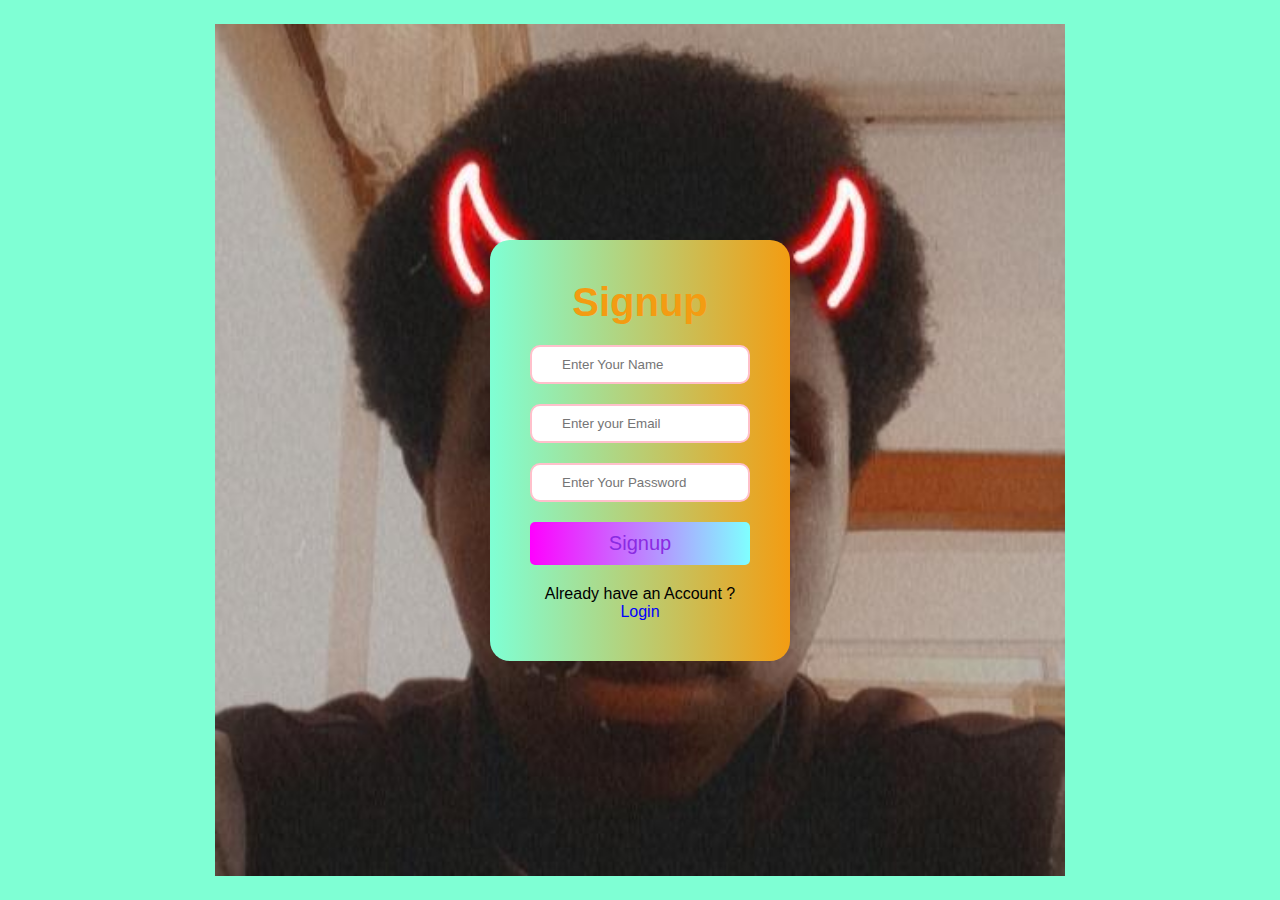
<file: index.html>
<!DOCTYPE html>
<html lang="en">
<head>
    <meta charset="UTF-8">
    <meta name="author" content="Edwin Mwangi ngatia">
    <meta name="description" content="My Website">
    <meta name="viewport" content="width=device-width, initial-scale=1.0">
    <link rel="stylesheet" href="index.css">
    <link rel="shortcut icon" href="./circle-user-solid.svg">
    <title>Signup</title>
</head>
<body>
    <section id="input">
        <div class="signup">
            <h1>Signup</h1>
            <form action="./main.html">
                <div class="input-box">
                    <input type="name" name="name" id="name" placeholder="Enter Your Name" required>
                </div>
                <div class="input-box">
                    <input type="email" name="email" id="email" placeholder="Enter your Email" required>
                </div>
                <div class="input-box">
                    <input type="password" name="password" id="password" placeholder="Enter Your Password" required>
                </div>

                <button type="submit">Signup</button>

                <div class="account">
                    <p>Already have an Account ? <a href="index2.html">Login</a></p>
                </div>
            </form>
        </div>
    </section>
</body>
</html>
</file>
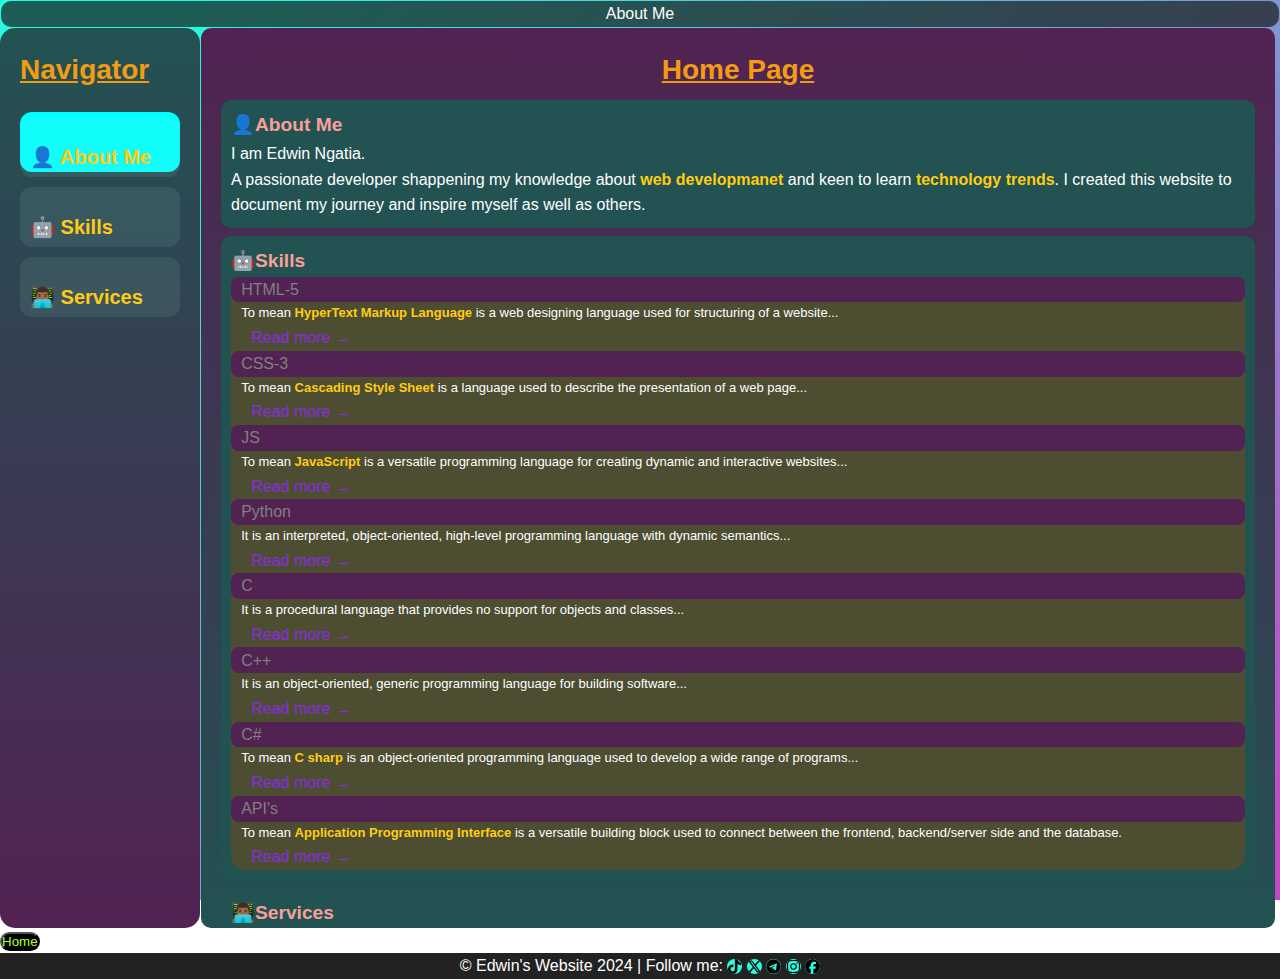
<file: about.html>
<!DOCTYPE html>
<html lang="en">
<head>
    <meta charset="UTF-8">
    <meta name="author" content="Edwin Mwangi Ngatia">
    <meta name="description" content="My Sweet Website">
    <meta name="viewport" content="width=device-width, initial-scale=1.0">
    <title>About Me</title>
    <link rel="stylesheet" href="about.css">
    <link rel="shortcut icon" href="./user-solid.svg">
</head>
<body>
    <section id="main-heading">
        <h1s>About Me</h1>
    </section>
    <section id="dashboard">
        <h3>Navigator</h3>
        <div class="content">
            <input type="radio" name="indicator" id="about">
            <input type="radio" name="indicator" id="skills">
            <input type="radio" name="indicator" id="services">
            <div class="list">
                <label for="about" class="about">
                    <span>👤 About Me</span>
                </label>
                <label for="skills" class="skills">
                    <span>🤖 Skills</span>
                </label>
                <label for="services" class="services">
                    <span>👨🏾‍💻 Services</span>
                </label>
                <div class="indicator"></div>
            </div>
        </div>
    </section>
    <section id="main">
        <header><h2>Home Page</h2></header>
        <div class="about">
            <h4>About Me</h4>
            <p>I am Edwin Ngatia.
            <br>A passionate developer shappening my knowledge about <span>web developmanet</span> and keen to learn <span>technology trends</span>. I created this website to document my journey and inspire myself as well as others.</p>
        </div>
        <div class="skills">
            <h4>Skills</h4>
            <dl>
                <dt>HTML-5</dt>
                <dd>
                    <p>To mean <span>HyperText Markup Language</span> is a web designing language used for structuring of a website...</p>
                    <a class="read-more" href="morehtml.html" title="more on HTML-5">Read more</a>
                </dd>
                <dt>CSS-3</dt>
                <dd>
                    <p>To mean <span>Cascading Style Sheet</span> is a language used to describe the presentation of a web page...</p>
                    <a class="read-more" href="./moreCSS.html" title="more on CSS-3">Read more</a>
                </dd>
                <dt>JS</dt>
                <dd>
                    <p>To mean <span>JavaScript</span> is a versatile programming language for creating dynamic  and interactive websites...</p>
                    <a class="read-more" href="javascript.html" title="more on JavaScript">Read more</a>
                </dd>
                <dt>Python</dt>
                <dd>
                    <p>It is an interpreted, object-oriented, high-level programming language with dynamic semantics...</p>
                    <a  class="read-more" href="" title="more on Python">Read more</a>
                </dd>
                <dt>C</dt>
                <dd>
                    <p>It is a procedural language that provides no support for objects and classes...</p>
                    <a class="read-more" href="" title="more on C">Read more</a>
                </dd>
                <dt>C++</dt>
                <dd> 
                    <p>It is an object-oriented, generic programming language for building software...</p>
                    <a class="read-more" href="" title="more on C++">Read more</a>
                </dd>
                <dt>C#</dt>
                <dd>
                    <p>To mean <span>C sharp</span> is an object-oriented programming language  used to develop a wide range of programs...</p>
                    <a class="read-more" href="" title="more on C#">Read more</a>
                </dd>
                <dt>API's</dt>
                <dd>
                    <p>To mean <span>Application Programming Interface</span> is a versatile building block used to connect between the frontend, backend/server side and the database.</p>
                    <a class="read-more" href="" title="more on API's">Read more</a>
                </dd>
            </dl>
        </div>
        <div class="services">
            <h4>Services</h4>
            <dl>
                <dt>Frontend development</dt>
                <dd>
                    <p>Lorem, ipsum dolor sit amet consectetur adipisicing elit.</p>
                    <a href="" class="read-more">Read more</a>
                </dd>
                <dt>Backend developer</dt>
                <dd>
                    <p>Lorem ipsum dolor sit amet consectetur adipisicing elit. Minima!</p>
                    <a href="" class="read-more">Read more</a>
                </dd>
                <dt>Video Editing</dt>
                <dd>
                    <p>Lorem ipsum dolor sit amet consectetur adipisicing elit. Repellendus, culpa?</p>
                    <a href="" class="read-more">Read more</a>
                </dd>
                <dt>Photography</dt>
                <dd>
                    <p>Lorem ipsum dolor sit amet.</p>
                    <a class="read-more" href="">Read more</a>
                </dd>
                <dt>Graphics Designer</dt>
                <dd>
                    <p>Lorem ipsum dolor sit amet consectetur adipisicing elit.</p>
                    <a class="read-more" href="">Read more</a>
                </dd>
            </dl>
        </div>
    </section>
    <div class="buttons">
        <a href="./main.html" target="_self" title="Back to HomePage">
            <button>Home</button>
        </a>
    </div>
    <footer>
        <p>
            &copy; Edwin's Website 2024 | Follow me:
            <a href=""><svg xmlns="http://www.w3.org/2000/svg" viewBox="0 0 448 512" width="15" height="15"><path d="M448,209.91a210.06,210.06,0,0,1-122.77-39.25V349.38A162.55,162.55,0,1,1,185,188.31V278.2a74.62,74.62,0,1,0,52.23,71.18V0l88,0a121.18,121.18,0,0,0,1.86,22.17h0A122.18,122.18,0,0,0,381,102.39a121.43,121.43,0,0,0,67,20.14Z"/></svg></a>
            <a href=""><svg xmlns="http://www.w3.org/2000/svg" viewBox="0 0 512 512" width="15" height="15"><path d="M389.2 48h70.6L305.6 224.2 487 464H345L233.7 318.6 106.5 464H35.8L200.7 275.5 26.8 48H172.4L272.9 180.9 389.2 48zM364.4 421.8h39.1L151.1 88h-42L364.4 421.8z"/></svg></a>
            <a href=""><svg xmlns="http://www.w3.org/2000/svg" viewBox="0 0 496 512" width="15" height="15"><path d="M248,8C111.033,8,0,119.033,0,256S111.033,504,248,504,496,392.967,496,256,384.967,8,248,8ZM362.952,176.66c-3.732,39.215-19.881,134.378-28.1,178.3-3.476,18.584-10.322,24.816-16.948,25.425-14.4,1.326-25.338-9.517-39.287-18.661-21.827-14.308-34.158-23.215-55.346-37.177-24.485-16.135-8.612-25,5.342-39.5,3.652-3.793,67.107-61.51,68.335-66.746.153-.655.3-3.1-1.154-4.384s-3.59-.849-5.135-.5q-3.283.746-104.608,69.142-14.845,10.194-26.894,9.934c-8.855-.191-25.888-5.006-38.551-9.123-15.531-5.048-27.875-7.717-26.8-16.291q.84-6.7,18.45-13.7,108.446-47.248,144.628-62.3c68.872-28.647,83.183-33.623,92.511-33.789,2.052-.034,6.639.474,9.61,2.885a10.452,10.452,0,0,1,3.53,6.716A43.765,43.765,0,0,1,362.952,176.66Z"/></svg></a>
            <a href=""><svg xmlns="http://www.w3.org/2000/svg" viewBox="0 0 448 512" width="15" height="15"><path d="M224.1 141c-63.6 0-114.9 51.3-114.9 114.9s51.3 114.9 114.9 114.9S339 319.5 339 255.9 287.7 141 224.1 141zm0 189.6c-41.1 0-74.7-33.5-74.7-74.7s33.5-74.7 74.7-74.7 74.7 33.5 74.7 74.7-33.6 74.7-74.7 74.7zm146.4-194.3c0 14.9-12 26.8-26.8 26.8-14.9 0-26.8-12-26.8-26.8s12-26.8 26.8-26.8 26.8 12 26.8 26.8zm76.1 27.2c-1.7-35.9-9.9-67.7-36.2-93.9-26.2-26.2-58-34.4-93.9-36.2-37-2.1-147.9-2.1-184.9 0-35.8 1.7-67.6 9.9-93.9 36.1s-34.4 58-36.2 93.9c-2.1 37-2.1 147.9 0 184.9 1.7 35.9 9.9 67.7 36.2 93.9s58 34.4 93.9 36.2c37 2.1 147.9 2.1 184.9 0 35.9-1.7 67.7-9.9 93.9-36.2 26.2-26.2 34.4-58 36.2-93.9 2.1-37 2.1-147.8 0-184.8zM398.8 388c-7.8 19.6-22.9 34.7-42.6 42.6-29.5 11.7-99.5 9-132.1 9s-102.7 2.6-132.1-9c-19.6-7.8-34.7-22.9-42.6-42.6-11.7-29.5-9-99.5-9-132.1s-2.6-102.7 9-132.1c7.8-19.6 22.9-34.7 42.6-42.6 29.5-11.7 99.5-9 132.1-9s102.7-2.6 132.1 9c19.6 7.8 34.7 22.9 42.6 42.6 11.7 29.5 9 99.5 9 132.1s2.7 102.7-9 132.1z"/></svg></a>
            <a href=""><svg xmlns="http://www.w3.org/2000/svg" viewBox="0 0 512 512" width="15" height="15"><path d="M512 256C512 114.6 397.4 0 256 0S0 114.6 0 256C0 376 82.7 476.8 194.2 504.5V334.2H141.4V256h52.8V222.3c0-87.1 39.4-127.5 125-127.5c16.2 0 44.2 3.2 55.7 6.4V172c-6-.6-16.5-1-29.6-1c-42 0-58.2 15.9-58.2 57.2V256h83.6l-14.4 78.2H287V510.1C413.8 494.8 512 386.9 512 256h0z"/></svg></a>
        </p>
    </footer>

    
    <script type="text/JavaScript" src="./about.js"></script>
</body>
</html>
</file>
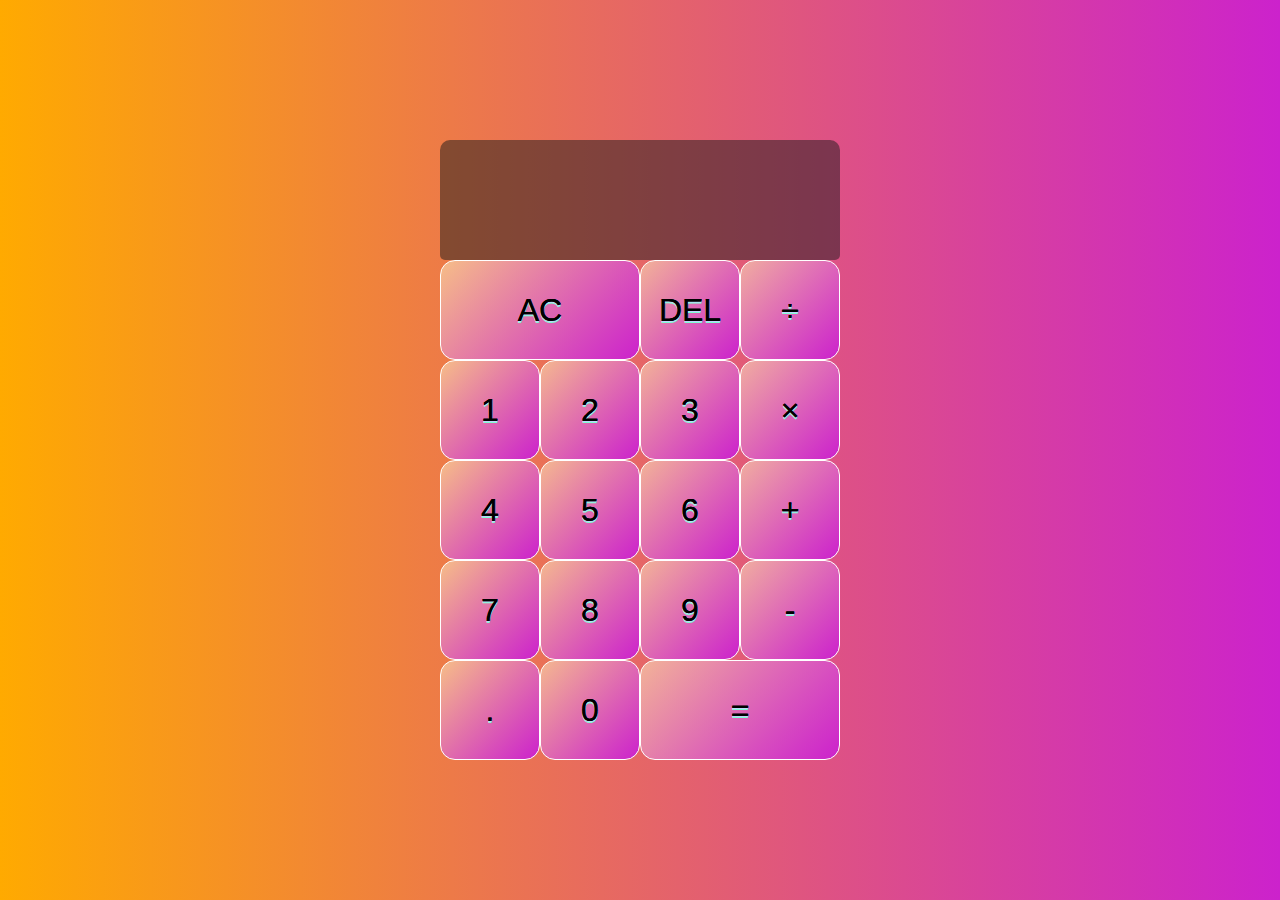
<file: calc.html>
<!DOCTYPE html>
<html lang="en">
<head>
    <meta charset="UTF-8">
    <meta name="viewport" content="width=device-width, initial-scale=1.0">
    <title>My Calculator</title>
    <link rel="stylesheet" href="calc.css">
    <link rel="shortcut icon" href="./check-solid.svg">
    <script src="./calc.js" defer></script>
</head>
<body>
    <div class="calculator">
        <div class="output">
            <div dataPrevious class="previous"></div>
            <div dataCurrent class="current"></div>
        </div>
            <button dataClear class="span">AC</button>
            <button dataDelete>DEL</button>
            <button dataOperation>÷</button>
            <button dataNumber>1</button>
            <button dataNumber>2</button>
            <button dataNumber>3</button>
            <button dataOperation>×</button>
            <button dataNumber>4</button>
            <button dataNumber>5</button>
            <button dataNumber>6</button>
            <button dataOperation>+</button>
            <button dataNumber>7</button>
            <button dataNumber>8</button>
            <button dataNumber>9</button>
            <button dataOperation>-</button>
            <button dataNumber>.</button>
            <button dataNumber>0</button>
            <button dataEquals class="span">=</button>
    </div>
</body>
</html>
</file>
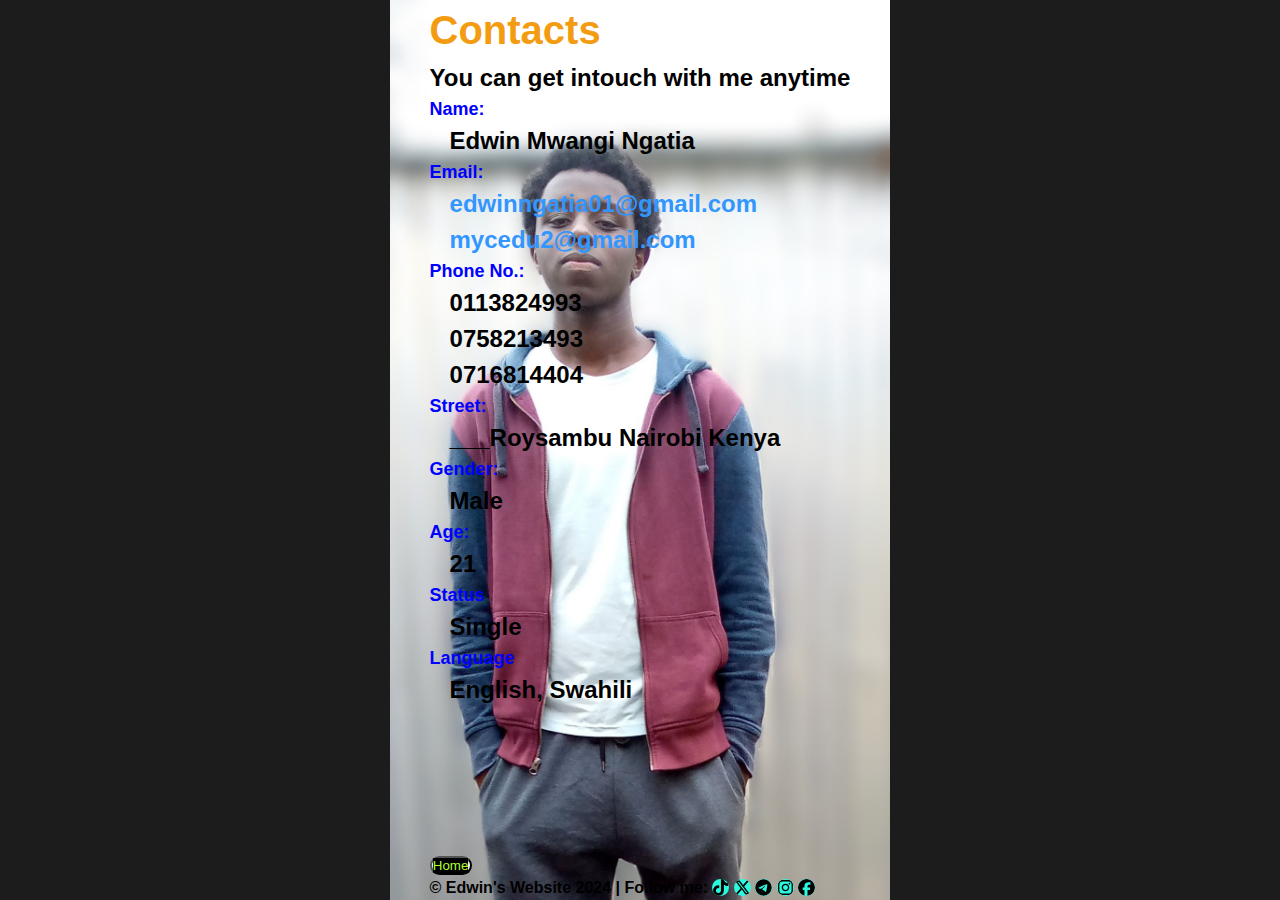
<file: contact.html>
<!DOCTYPE html>
<html lang="en">
<head>
    <meta charset="UTF-8">
    <meta name="author" content="Edwin Mwangi Ngatia">
    <meta name="description" content="Contact me">
    <meta name="viewport" content="width=device-width, initial-scale=1.0">
    <link rel="stylesheet" href="./contact.css">
    <link rel="shortcut icon" href="./clipboard-regular.svg">
    <title>Contact Page</title>
</head>
<body>
    <section id="contact">
        <h1>Contacts</h1>
        <p>You can get intouch with me anytime</p>
        <div class="contact">
            <dl>
                <dt>Name:</dt>
                <dd>Edwin Mwangi Ngatia</dd>
                <dt>Email:</dt>
                <dd><a href="https://www.edwinngatia01@gmail.com">edwinngatia01@gmail.com</a><br><a href="https://www.mycedu2@gmail.com">mycedu2@gmail.com</a></dd>
                <dt>Phone No.:</dt>
                <dd>
                    <ul>
                        <li>0113824993</li>
                        <li>0758213493</li>
                        <li>0716814404</li>
                    </ul>
                </dd>
                <dt>Street:</dt>
                <dd>___Roysambu Nairobi Kenya</dd>
                <dt>Gender:</dt>
                <dd>Male</dd>
                <dt>Age:</dt>
                <dd>21</dd>
                <dt>Status</dt>
                <dd>Single</dd>
                <dt>Language</dt>
                <dd>English, Swahili</dd>
            </dl>
        </div>
    </section>
    <button>
        <a href="./main.html" target="_parent" title="This takes you to the Homepage">Home</a>
    </button>
    <footer><p>
        &copy; Edwin's Website 2024 | Follow me:
            <a href=""><svg xmlns="http://www.w3.org/2000/svg" viewBox="0 0 448 512" width="17" height="17"><path d="M448,209.91a210.06,210.06,0,0,1-122.77-39.25V349.38A162.55,162.55,0,1,1,185,188.31V278.2a74.62,74.62,0,1,0,52.23,71.18V0l88,0a121.18,121.18,0,0,0,1.86,22.17h0A122.18,122.18,0,0,0,381,102.39a121.43,121.43,0,0,0,67,20.14Z"/></svg></a>
            <a href=""><svg xmlns="http://www.w3.org/2000/svg" viewBox="0 0 512 512" width="17" height="17"><path d="M389.2 48h70.6L305.6 224.2 487 464H345L233.7 318.6 106.5 464H35.8L200.7 275.5 26.8 48H172.4L272.9 180.9 389.2 48zM364.4 421.8h39.1L151.1 88h-42L364.4 421.8z"/></svg></a>
            <a href=""><svg xmlns="http://www.w3.org/2000/svg" viewBox="0 0 496 512" width="17" height="17"><path d="M248,8C111.033,8,0,119.033,0,256S111.033,504,248,504,496,392.967,496,256,384.967,8,248,8ZM362.952,176.66c-3.732,39.215-19.881,134.378-28.1,178.3-3.476,18.584-10.322,24.816-16.948,25.425-14.4,1.326-25.338-9.517-39.287-18.661-21.827-14.308-34.158-23.215-55.346-37.177-24.485-16.135-8.612-25,5.342-39.5,3.652-3.793,67.107-61.51,68.335-66.746.153-.655.3-3.1-1.154-4.384s-3.59-.849-5.135-.5q-3.283.746-104.608,69.142-14.845,10.194-26.894,9.934c-8.855-.191-25.888-5.006-38.551-9.123-15.531-5.048-27.875-7.717-26.8-16.291q.84-6.7,18.45-13.7,108.446-47.248,144.628-62.3c68.872-28.647,83.183-33.623,92.511-33.789,2.052-.034,6.639.474,9.61,2.885a10.452,10.452,0,0,1,3.53,6.716A43.765,43.765,0,0,1,362.952,176.66Z"/></svg></a>
            <a href=""><svg xmlns="http://www.w3.org/2000/svg" viewBox="0 0 448 512" width="17" height="17"><path d="M224.1 141c-63.6 0-114.9 51.3-114.9 114.9s51.3 114.9 114.9 114.9S339 319.5 339 255.9 287.7 141 224.1 141zm0 189.6c-41.1 0-74.7-33.5-74.7-74.7s33.5-74.7 74.7-74.7 74.7 33.5 74.7 74.7-33.6 74.7-74.7 74.7zm146.4-194.3c0 14.9-12 26.8-26.8 26.8-14.9 0-26.8-12-26.8-26.8s12-26.8 26.8-26.8 26.8 12 26.8 26.8zm76.1 27.2c-1.7-35.9-9.9-67.7-36.2-93.9-26.2-26.2-58-34.4-93.9-36.2-37-2.1-147.9-2.1-184.9 0-35.8 1.7-67.6 9.9-93.9 36.1s-34.4 58-36.2 93.9c-2.1 37-2.1 147.9 0 184.9 1.7 35.9 9.9 67.7 36.2 93.9s58 34.4 93.9 36.2c37 2.1 147.9 2.1 184.9 0 35.9-1.7 67.7-9.9 93.9-36.2 26.2-26.2 34.4-58 36.2-93.9 2.1-37 2.1-147.8 0-184.8zM398.8 388c-7.8 19.6-22.9 34.7-42.6 42.6-29.5 11.7-99.5 9-132.1 9s-102.7 2.6-132.1-9c-19.6-7.8-34.7-22.9-42.6-42.6-11.7-29.5-9-99.5-9-132.1s-2.6-102.7 9-132.1c7.8-19.6 22.9-34.7 42.6-42.6 29.5-11.7 99.5-9 132.1-9s102.7-2.6 132.1 9c19.6 7.8 34.7 22.9 42.6 42.6 11.7 29.5 9 99.5 9 132.1s2.7 102.7-9 132.1z"/></svg></a>
            <a href=""><svg xmlns="http://www.w3.org/2000/svg" viewBox="0 0 512 512" width="17" height="17"><path d="M512 256C512 114.6 397.4 0 256 0S0 114.6 0 256C0 376 82.7 476.8 194.2 504.5V334.2H141.4V256h52.8V222.3c0-87.1 39.4-127.5 125-127.5c16.2 0 44.2 3.2 55.7 6.4V172c-6-.6-16.5-1-29.6-1c-42 0-58.2 15.9-58.2 57.2V256h83.6l-14.4 78.2H287V510.1C413.8 494.8 512 386.9 512 256h0z"/></svg></a>
        </p>
    </footer>
</body>
</html>
</file>
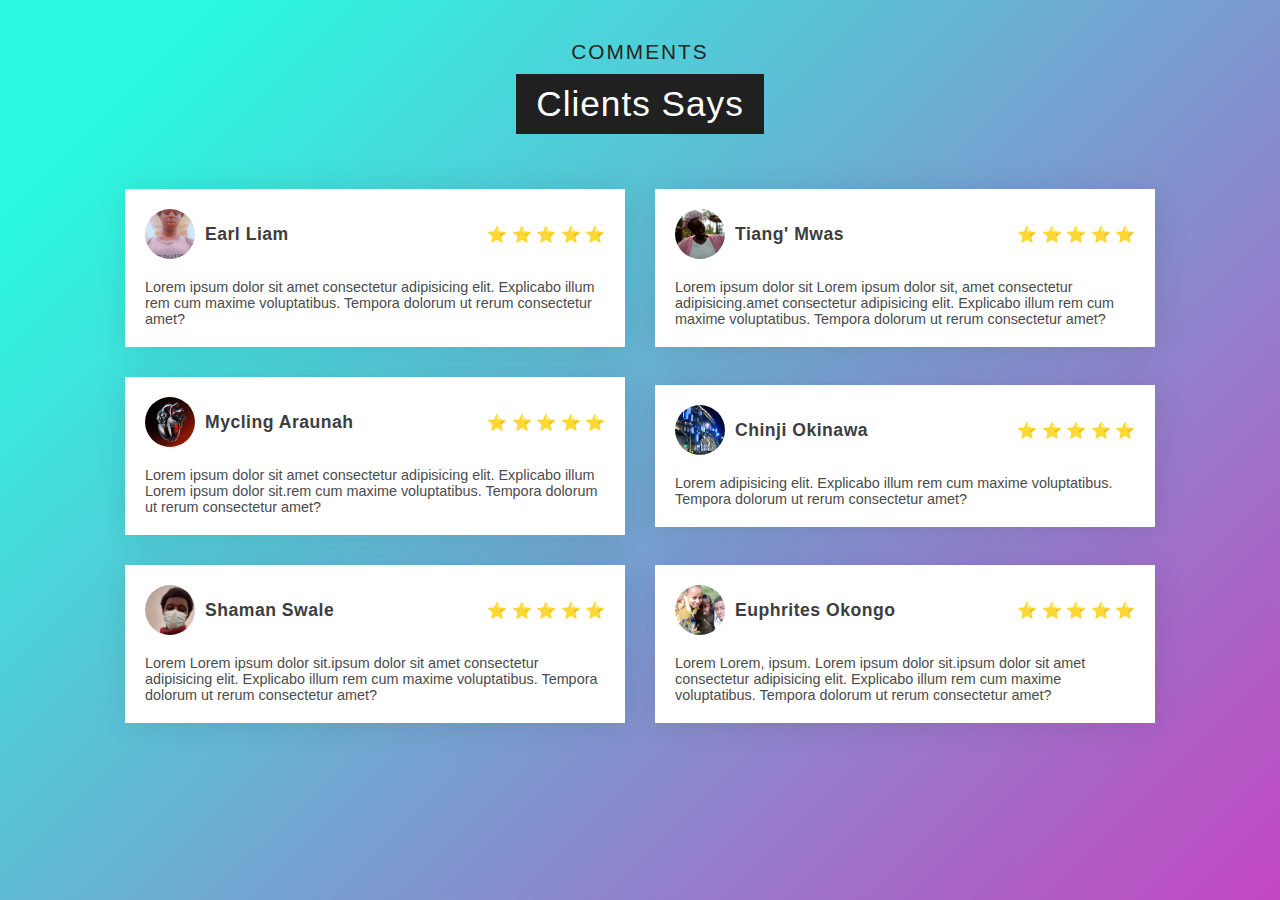
<file: feedback.html>
<!DOCTYPE html>
<html lang="en">
<head>
    <meta charset="UTF-8">
    <meta name="viewport" content="width=device-width, initial-scale=1.0">
    <title>Feedback</title>
    <link rel="stylesheet" href="feedback.css">
    <link rel="shortcut icon" href="./comment-solid.svg">
</head>
<body>
    <section id="testimonials">
        <div class="testimonial-heading">
            <span>Comments</span>
            <h1>Clients Says</h1>
        </div>
        <div class="testimonial-box-container">
            <div class="testimonial-box">
                <div class="box-top">
                    <div class="profile">
                        <div class="profile-img">
                            <img src="./Snapchat-409109085.jpg" alt="Customers profile picture"/>
                        </div>
                    
                        <div class="name-user">
                            <strong>Earl Liam</strong>   
                        </div>
                    </div>
                    <div class="reviews">
                        <span>⭐</span>
                        <span>⭐</span>
                        <span>⭐</span>
                        <span>⭐</span>
                        <span>⭐</span>
                    </div>
                </div>
                <div class="client-comment">
                    <p>Lorem ipsum dolor sit amet consectetur adipisicing elit. Explicabo illum rem cum maxime voluptatibus. Tempora dolorum ut rerum consectetur amet?</p>
                </div>
            </div>
            <div class="testimonial-box">
                <div class="box-top">
                    <div class="profile">
                        <div class="profile-img">
                            <img src="./Screenshot_20221129-015545_Gallery.jpg" alt="Customers profile picture"/>
                        </div>
                    
                        <div class="name-user">
                            <strong>Tiang' Mwas</strong>   
                        </div>
                    </div>
                    <div class="reviews">
                        <span>⭐</span>
                        <span>⭐</span>
                        <span>⭐</span>
                        <span>⭐</span>
                        <span>⭐</span>
                    </div>
                </div>
                <div class="client-comment">
                    <p>Lorem ipsum dolor sit Lorem ipsum dolor sit, amet consectetur adipisicing.amet consectetur adipisicing elit. Explicabo illum rem cum maxime voluptatibus. Tempora dolorum ut rerum consectetur amet?</p>
                </div>
            </div>
            <div class="testimonial-box">
                <div class="box-top">
                    <div class="profile">
                        <div class="profile-img">
                            <img src="./5c4ff37e-fffb-4419-bce8-bb96e560c81d.jpeg" alt="Customers profile picture"/>
                        </div>
                    
                        <div class="name-user">
                            <strong>Mycling Araunah</strong>   
                        </div>
                    </div>
                    <div class="reviews">
                        <span>⭐</span>
                        <span>⭐</span>
                        <span>⭐</span>
                        <span>⭐</span>
                        <span>⭐</span>
                    </div>
                </div>
                <div class="client-comment">
                    <p>Lorem ipsum dolor sit amet consectetur adipisicing elit. Explicabo illum Lorem ipsum dolor sit.rem cum maxime voluptatibus. Tempora dolorum ut rerum consectetur amet?</p>
                </div>
            </div>
            <div class="testimonial-box">
                <div class="box-top">
                    <div class="profile">
                        <div class="profile-img">
                            <img src="./download (10).jpeg" alt="Customers profile picture"/>
                        </div>
                    
                        <div class="name-user">
                            <strong>Chinji Okinawa</strong>   
                        </div>
                    </div>
                    <div class="reviews">
                        <span>⭐</span>
                        <span>⭐</span>
                        <span>⭐</span>
                        <span>⭐</span>
                        <span>⭐</span>
                    </div>
                </div>
                <div class="client-comment">
                    <p>Lorem adipisicing elit. Explicabo illum rem cum maxime voluptatibus. Tempora dolorum ut rerum consectetur amet?</p>
                </div>
            </div>
            <div class="testimonial-box">
                <div class="box-top">
                    <div class="profile">
                        <div class="profile-img">
                            <img src="./IMG-20221201-WA0018.jpg" alt="Customers profile picture"/>
                        </div>
                    
                        <div class="name-user">
                            <strong>Shaman Swale</strong>   
                        </div>
                    </div>
                    <div class="reviews">
                        <span>⭐</span>
                        <span>⭐</span>
                        <span>⭐</span>
                        <span>⭐</span>
                        <span>⭐</span>
                    </div>
                </div>
                <div class="client-comment">
                    <p>Lorem Lorem ipsum dolor sit.ipsum dolor sit amet consectetur adipisicing elit. Explicabo illum rem cum maxime voluptatibus. Tempora dolorum ut rerum consectetur amet?</p>
                </div>
            </div>
            <div class="testimonial-box">
                <div class="box-top">
                    <div class="profile">
                        <div class="profile-img">
                            <img src="./IMG_20201024_210348_701.jpg" alt="Customers profile picture"/>
                        </div>
                    
                        <div class="name-user">
                            <strong>Euphrites Okongo</strong>   
                        </div>
                    </div>
                    <div class="reviews">
                        <span>⭐</span>
                        <span>⭐</span>
                        <span>⭐</span>
                        <span>⭐</span>
                        <span>⭐</span>
                    </div>
                </div>
                <div class="client-comment">
                    <p>Lorem Lorem, ipsum. Lorem ipsum dolor sit.ipsum dolor sit amet consectetur adipisicing elit. Explicabo illum rem cum maxime voluptatibus. Tempora dolorum ut rerum consectetur amet?</p>
                </div>
            </div>
        </div>
    </section>
</body>
</html>
</file>
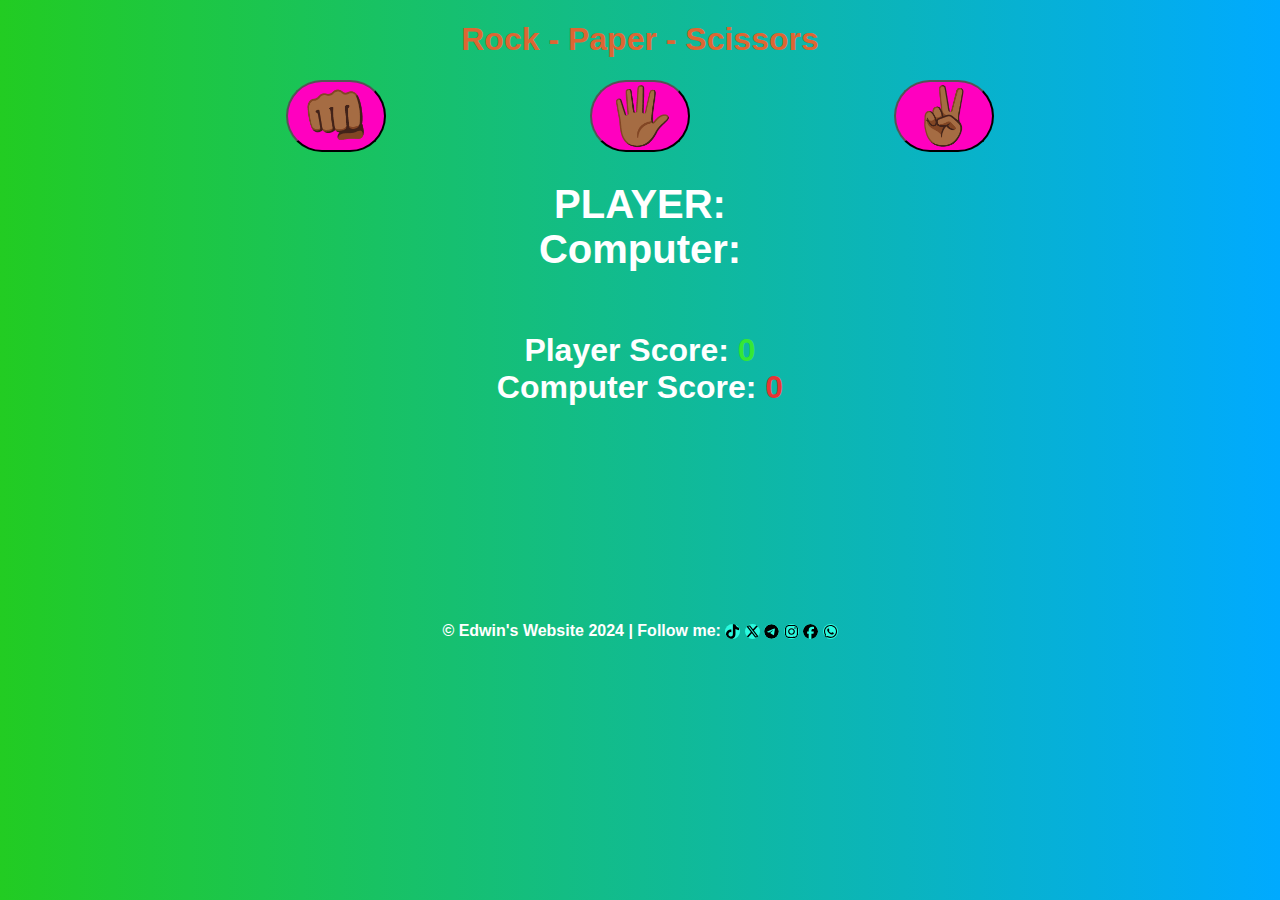
<file: game.html>
<!DOCTYPE html>
<html lang="en">
<head>
    <meta charset="UTF-8">
    <meta name="author" content="Edwin Mwangi Ngatia">
    <meta name="description" content="Game">
    <meta name="viewport" content="width=device-width, initial-scale=1.0">
    <link rel="stylesheet" href="./game.css">
    <link rel="shortcut icon" href="./face-smile-solid.svg">
    <title>Rock Paper Scissors</title>
    <script src="./game.js" defer></script>
</head>
<body>
    <h1>Rock - Paper - Scissors</h1>
    <div class="choices">
        <button onclick="playGame('rock')">👊🏾</button>
        <button onclick="playGame('paper')">🖐🏾</button>
        <button onclick="playGame('scissors')">✌🏾</button>
    </div>
    <div id="playerDisplay">PLAYER:</div>
    <div id="computerDisplay">Computer:</div>
    <div id="resultDisplay"></div>

    <div class="scoreDisplay">Player Score:
        <span id="playerScoreDisplay">0</span>
    </div>

    <div class="scoreDisplay">Computer Score:
        <span id="computerScoreDisplay">0</span>
    </div>

    <footer>
        <p>
            &copy; Edwin's Website 2024 | Follow me: 
            <a href=""><svg xmlns="http://www.w3.org/2000/svg" viewBox="0 0 448 512" width="15" height="15"><path d="M448,209.91a210.06,210.06,0,0,1-122.77-39.25V349.38A162.55,162.55,0,1,1,185,188.31V278.2a74.62,74.62,0,1,0,52.23,71.18V0l88,0a121.18,121.18,0,0,0,1.86,22.17h0A122.18,122.18,0,0,0,381,102.39a121.43,121.43,0,0,0,67,20.14Z"/></svg></a>
            <a href=""><svg xmlns="http://www.w3.org/2000/svg" viewBox="0 0 512 512" width="15" height="15"><path d="M389.2 48h70.6L305.6 224.2 487 464H345L233.7 318.6 106.5 464H35.8L200.7 275.5 26.8 48H172.4L272.9 180.9 389.2 48zM364.4 421.8h39.1L151.1 88h-42L364.4 421.8z"/></svg></a>
            <a href=""><svg xmlns="http://www.w3.org/2000/svg" viewBox="0 0 496 512" width="15" height="15"><path d="M248,8C111.033,8,0,119.033,0,256S111.033,504,248,504,496,392.967,496,256,384.967,8,248,8ZM362.952,176.66c-3.732,39.215-19.881,134.378-28.1,178.3-3.476,18.584-10.322,24.816-16.948,25.425-14.4,1.326-25.338-9.517-39.287-18.661-21.827-14.308-34.158-23.215-55.346-37.177-24.485-16.135-8.612-25,5.342-39.5,3.652-3.793,67.107-61.51,68.335-66.746.153-.655.3-3.1-1.154-4.384s-3.59-.849-5.135-.5q-3.283.746-104.608,69.142-14.845,10.194-26.894,9.934c-8.855-.191-25.888-5.006-38.551-9.123-15.531-5.048-27.875-7.717-26.8-16.291q.84-6.7,18.45-13.7,108.446-47.248,144.628-62.3c68.872-28.647,83.183-33.623,92.511-33.789,2.052-.034,6.639.474,9.61,2.885a10.452,10.452,0,0,1,3.53,6.716A43.765,43.765,0,0,1,362.952,176.66Z"/></svg></a>
            <a href=""><svg xmlns="http://www.w3.org/2000/svg" viewBox="0 0 448 512" width="15" height="15"><path d="M224.1 141c-63.6 0-114.9 51.3-114.9 114.9s51.3 114.9 114.9 114.9S339 319.5 339 255.9 287.7 141 224.1 141zm0 189.6c-41.1 0-74.7-33.5-74.7-74.7s33.5-74.7 74.7-74.7 74.7 33.5 74.7 74.7-33.6 74.7-74.7 74.7zm146.4-194.3c0 14.9-12 26.8-26.8 26.8-14.9 0-26.8-12-26.8-26.8s12-26.8 26.8-26.8 26.8 12 26.8 26.8zm76.1 27.2c-1.7-35.9-9.9-67.7-36.2-93.9-26.2-26.2-58-34.4-93.9-36.2-37-2.1-147.9-2.1-184.9 0-35.8 1.7-67.6 9.9-93.9 36.1s-34.4 58-36.2 93.9c-2.1 37-2.1 147.9 0 184.9 1.7 35.9 9.9 67.7 36.2 93.9s58 34.4 93.9 36.2c37 2.1 147.9 2.1 184.9 0 35.9-1.7 67.7-9.9 93.9-36.2 26.2-26.2 34.4-58 36.2-93.9 2.1-37 2.1-147.8 0-184.8zM398.8 388c-7.8 19.6-22.9 34.7-42.6 42.6-29.5 11.7-99.5 9-132.1 9s-102.7 2.6-132.1-9c-19.6-7.8-34.7-22.9-42.6-42.6-11.7-29.5-9-99.5-9-132.1s-2.6-102.7 9-132.1c7.8-19.6 22.9-34.7 42.6-42.6 29.5-11.7 99.5-9 132.1-9s102.7-2.6 132.1 9c19.6 7.8 34.7 22.9 42.6 42.6 11.7 29.5 9 99.5 9 132.1s2.7 102.7-9 132.1z"/></svg></a>
            <a href=""><svg xmlns="http://www.w3.org/2000/svg" viewBox="0 0 512 512" width="15" height="15"><path d="M512 256C512 114.6 397.4 0 256 0S0 114.6 0 256C0 376 82.7 476.8 194.2 504.5V334.2H141.4V256h52.8V222.3c0-87.1 39.4-127.5 125-127.5c16.2 0 44.2 3.2 55.7 6.4V172c-6-.6-16.5-1-29.6-1c-42 0-58.2 15.9-58.2 57.2V256h83.6l-14.4 78.2H287V510.1C413.8 494.8 512 386.9 512 256h0z"/></svg></a>
            <a href="https://wa.me/+25458213493"><svg xmlns="http://www.w3.org/2000/svg" viewBox="0 0 448 512" width="15" height="15"><path d="M380.9 97.1C339 55.1 283.2 32 223.9 32c-122.4 0-222 99.6-222 222 0 39.1 10.2 77.3 29.6 111L0 480l117.7-30.9c32.4 17.7 68.9 27 106.1 27h.1c122.3 0 224.1-99.6 224.1-222 0-59.3-25.2-115-67.1-157zm-157 341.6c-33.2 0-65.7-8.9-94-25.7l-6.7-4-69.8 18.3L72 359.2l-4.4-7c-18.5-29.4-28.2-63.3-28.2-98.2 0-101.7 82.8-184.5 184.6-184.5 49.3 0 95.6 19.2 130.4 54.1 34.8 34.9 56.2 81.2 56.1 130.5 0 101.8-84.9 184.6-186.6 184.6zm101.2-138.2c-5.5-2.8-32.8-16.2-37.9-18-5.1-1.9-8.8-2.8-12.5 2.8-3.7 5.6-14.3 18-17.6 21.8-3.2 3.7-6.5 4.2-12 1.4-32.6-16.3-54-29.1-75.5-66-5.7-9.8 5.7-9.1 16.3-30.3 1.8-3.7.9-6.9-.5-9.7-1.4-2.8-12.5-30.1-17.1-41.2-4.5-10.8-9.1-9.3-12.5-9.5-3.2-.2-6.9-.2-10.6-.2-3.7 0-9.7 1.4-14.8 6.9-5.1 5.6-19.4 19-19.4 46.3 0 27.3 19.9 53.7 22.6 57.4 2.8 3.7 39.1 59.7 94.8 83.8 35.2 15.2 49 16.5 66.6 13.9 10.7-1.6 32.8-13.4 37.4-26.4 4.6-13 4.6-24.1 3.2-26.4-1.3-2.5-5-3.9-10.5-6.6z"/></svg></a>
        </p>
    </footer>

</body>
</html>
</file>
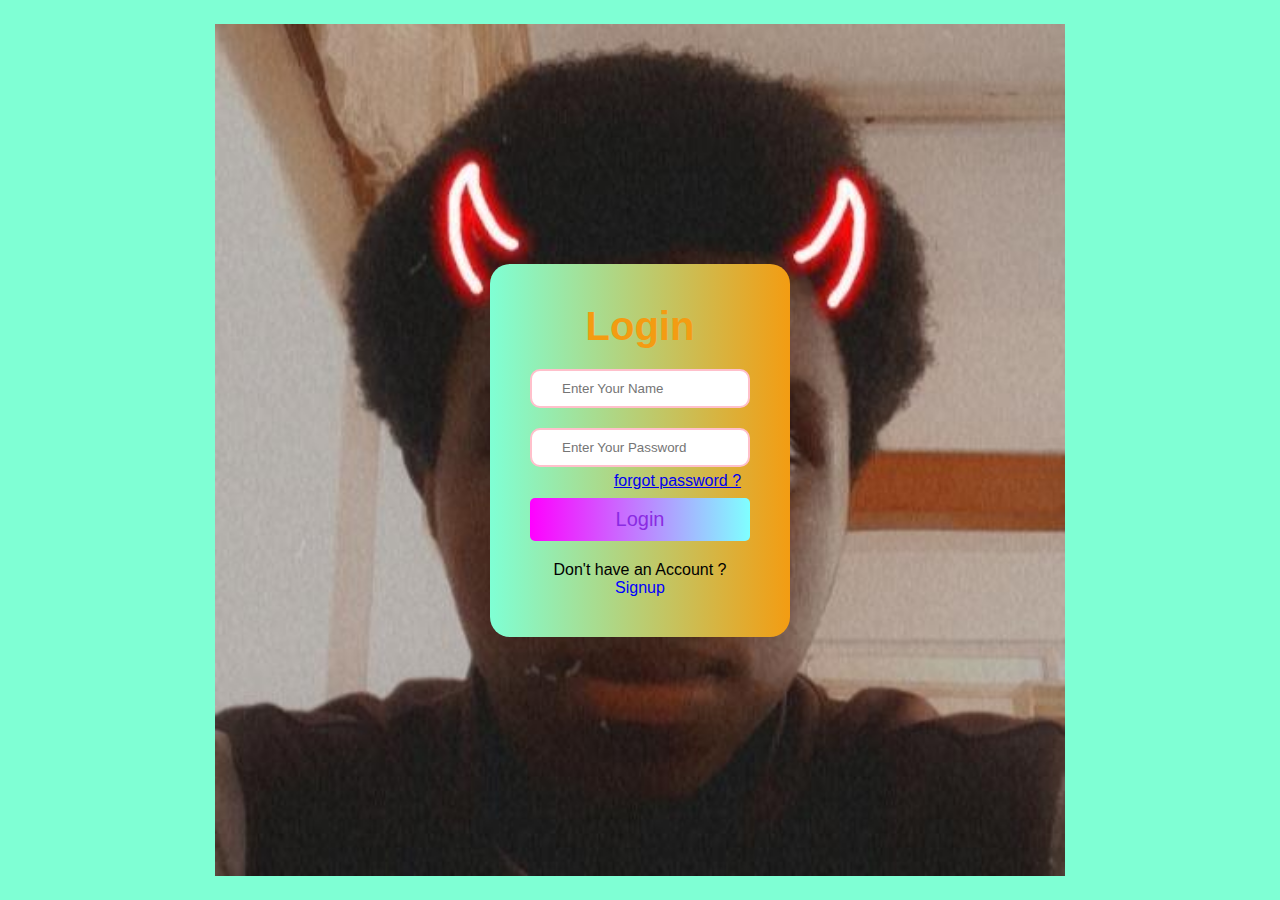
<file: index2.html>
<!DOCTYPE html>
<html lang="en">
<head>
    <meta charset="UTF-8">
    <meta name="author" content="Edwin Mwangi ngatia">
    <meta name="description" content="My Website">
    <meta name="viewport" content="width=device-width, initial-scale=1.0">
    <link rel="stylesheet" href="index.css">
    <link rel="shortcut icon" href="./circle-user-solid.svg">
    <title>Login</title>
</head>
<body>
    <section id="input">
        <div class="signup">
            <h1>Login</h1>
            <form action="./main.html">
                <div class="input-box">
                    <input type="text" id="name" placeholder="Enter Your Name" required>
                </div>
                
                <div class="input-box">
                    <input type="password" id="password" placeholder="Enter Your Password" required>
                </div>

                <div class="forgot">
                    <a href="http://#">forgot password ?</a>
                </div>

                <button type="submit">Login</button>

                <div class="account">
                    <p>Don't have an Account ? <a href="index.html">Signup</a></p>
                </div>
            </form>
        </div>
    </section>
</body>
</html>
</file>
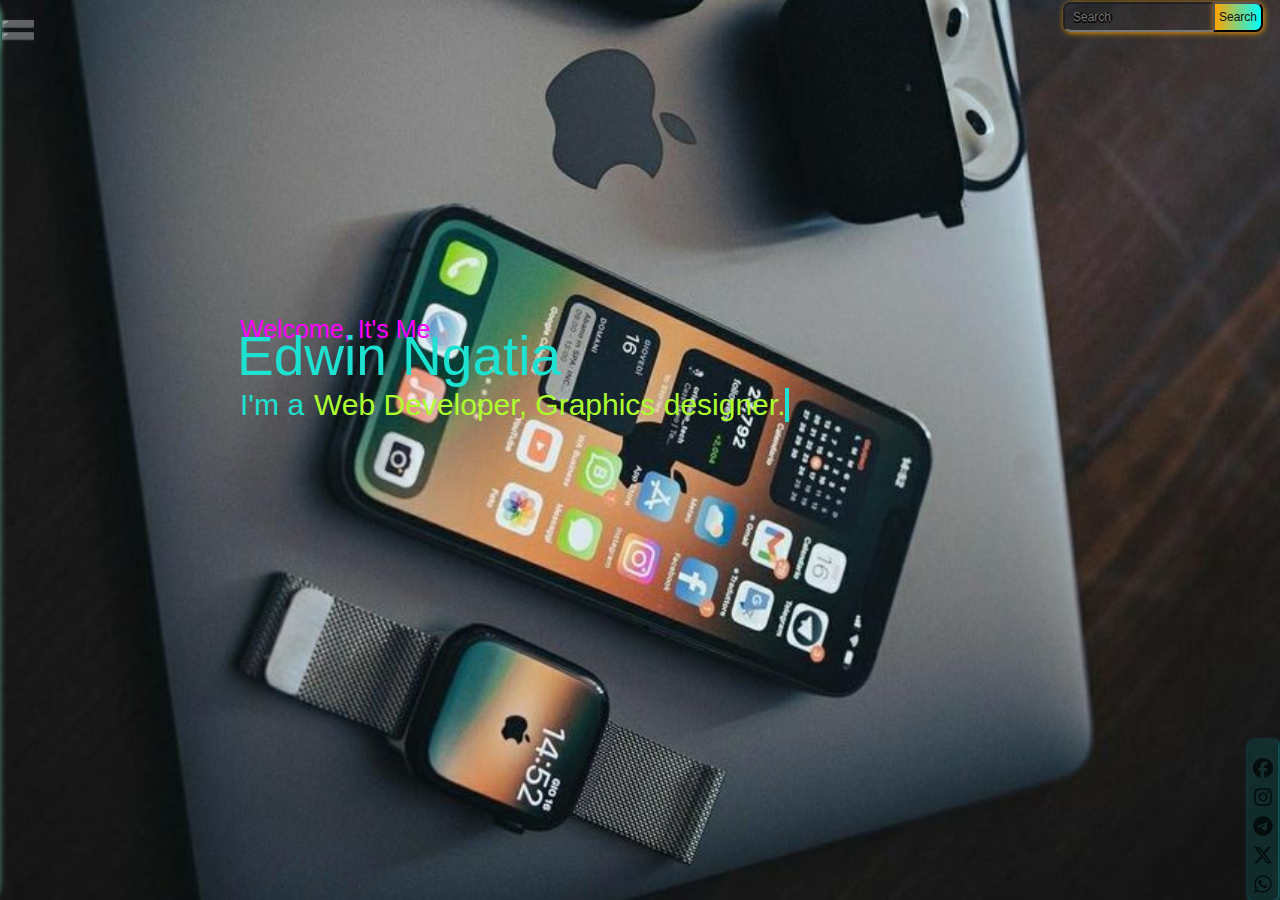
<file: main.html>
<!DOCTYPE html>
<html lang="en">
<head>
    <meta charset="UTF-8">
    <meta name="author" content="Edwin Mwangi ngatia">
    <meta name="description" content="My Website">
    <meta name="viewport" content="width=device-width, initial-scale=1.0">
    <title>Welcome</title>
    <link rel="stylesheet" href="main.css">
    <link rel="shortcut icon" href="./house-solid.svg">
</head>
<body>
    <div class="header">
        <input type="checkbox" id="check">
        <div class="btn_one">
            <label for="check">
                <span>🟰</span>
            </label>
        </div>
        <div class="heading">
            <div class="logo">
                <h1><a href=""><img src="./Snapchat-337851656.jpg" alt="my photo" style="border-radius: 60px; width: 50px; height: 60px;"> <span>Edwin M.N</span></a></h1>
            </div>
            <div class="btn_two">
                <label for="check">
                    <span>✖️</span>
                </label>
            </div>
            <div class="menu">
                <ul>
                    <li id="home">
                        <a href="./about.html" target="_self" title="About myself">👤 About</a>
                    </li>
                    <li id="portfolio">
                        <a href="#">🤖 Portfolio <span><svg xmlns="http://www.w3.org/2000/svg" viewBox="0 0 310 512" width="20px" height="20px"><path d="M278.6 233.4c12.5 12.5 12.5 32.8 0 45.3l-160 160c-12.5 12.5-32.8 12.5-45.3 0s-12.5-32.8 0-45.3L210.7 256 73.4 118.6c-12.5-12.5-12.5-32.8 0-45.3s32.8-12.5 45.3 0l160 160z"/></svg></span></a>
                        <div class="sub-menu">
                            <ul>
                                <li><a href="./calc.html" target="_blank">Calculator</a></li>
                                <li><a href="#">Games <span><svg xmlns="http://www.w3.org/2000/svg" viewBox="0 0 310 512" width="10px" height="10px"><path d="M278.6 233.4c12.5 12.5 12.5 32.8 0 45.3l-160 160c-12.5 12.5-32.8 12.5-45.3 0s-12.5-32.8 0-45.3L210.7 256 73.4 118.6c-12.5-12.5-12.5-32.8 0-45.3s32.8-12.5 45.3 0l160 160z"/></svg></span></a>
                                    <div class="menu-games">
                                        <ul>
                                            <li><a href="./game.html" target="_blank">RockPaperScissors</a></li>
                                            <li><a href="./snake.html" target="_blank">Snake</a></li>
                                            <li><a href="./race.html" target="_blank">Race Car</a></li>
                                        </ul>
                                    </div>
                                </li>
                                <li><a href="./stopWatch.html" target="_blank">Stop Watch</a></li>
                                <li><a href="./weather.html" target="_blank">Weather</a></li>
                            </ul>
                        </div>
                    </li>
                    <li id="resume">
                        <a href="" target="_top" title="To my resume">📜 Resume</a>
                    </li>
                    <li id="multimedia">
                        <a href="./multimedia.html" target="_top" title="Media samples for my website">🎬 Multimedia</a>
                    </li>
                    <li id="contactInfo">
                        <a href="./contact.html" target="_top" title="To my contact informations">📞 Contact info</a>
                    </li>
                    <li id="#">
                        <a href="./feedback.html" target="_top" title="To feedback section">📰 Feedback</a>
                    </li>
                </ul>
            </div>
            <div class="social">
                <a href="./index.html"><button>SingUp</button></a>
                <a href="./index2.html"><button>Login</button></a>
            </div>
        </div>
        <div class="content">
            <div class="textContent">
                <div class="text">Welcome, It's Me</div>
                <div class="name">Edwin Ngatia</div>
                <div class="job">
                    <span>I'm a</span>
                    <div class="typing">
                        <span>Web Developer,</span>
                        <span>Graphics designer.</span>
                    </div>
                </div>
            </div>
        </div>
        <div class="search">
            <input class="srch" type="search" name="" placeholder="Search">
            <a href="#"><button class="btn">Search</button></a>
        </div>
        <div class="socials">
            <a href="https://wa.me/+25458213493"><svg xmlns="http://www.w3.org/2000/svg" viewBox="0 0 448 512" width="20" height="20"><path d="M380.9 97.1C339 55.1 283.2 32 223.9 32c-122.4 0-222 99.6-222 222 0 39.1 10.2 77.3 29.6 111L0 480l117.7-30.9c32.4 17.7 68.9 27 106.1 27h.1c122.3 0 224.1-99.6 224.1-222 0-59.3-25.2-115-67.1-157zm-157 341.6c-33.2 0-65.7-8.9-94-25.7l-6.7-4-69.8 18.3L72 359.2l-4.4-7c-18.5-29.4-28.2-63.3-28.2-98.2 0-101.7 82.8-184.5 184.6-184.5 49.3 0 95.6 19.2 130.4 54.1 34.8 34.9 56.2 81.2 56.1 130.5 0 101.8-84.9 184.6-186.6 184.6zm101.2-138.2c-5.5-2.8-32.8-16.2-37.9-18-5.1-1.9-8.8-2.8-12.5 2.8-3.7 5.6-14.3 18-17.6 21.8-3.2 3.7-6.5 4.2-12 1.4-32.6-16.3-54-29.1-75.5-66-5.7-9.8 5.7-9.1 16.3-30.3 1.8-3.7.9-6.9-.5-9.7-1.4-2.8-12.5-30.1-17.1-41.2-4.5-10.8-9.1-9.3-12.5-9.5-3.2-.2-6.9-.2-10.6-.2-3.7 0-9.7 1.4-14.8 6.9-5.1 5.6-19.4 19-19.4 46.3 0 27.3 19.9 53.7 22.6 57.4 2.8 3.7 39.1 59.7 94.8 83.8 35.2 15.2 49 16.5 66.6 13.9 10.7-1.6 32.8-13.4 37.4-26.4 4.6-13 4.6-24.1 3.2-26.4-1.3-2.5-5-3.9-10.5-6.6z"/></svg></a>
            <a href=""><svg xmlns="http://www.w3.org/2000/svg" viewBox="0 0 512 512" width="20" height="20"><path d="M389.2 48h70.6L305.6 224.2 487 464H345L233.7 318.6 106.5 464H35.8L200.7 275.5 26.8 48H172.4L272.9 180.9 389.2 48zM364.4 421.8h39.1L151.1 88h-42L364.4 421.8z"/></svg></a>
            <a href=""><svg xmlns="http://www.w3.org/2000/svg" viewBox="0 0 496 512" width="20" height="20"><path d="M248,8C111.033,8,0,119.033,0,256S111.033,504,248,504,496,392.967,496,256,384.967,8,248,8ZM362.952,176.66c-3.732,39.215-19.881,134.378-28.1,178.3-3.476,18.584-10.322,24.816-16.948,25.425-14.4,1.326-25.338-9.517-39.287-18.661-21.827-14.308-34.158-23.215-55.346-37.177-24.485-16.135-8.612-25,5.342-39.5,3.652-3.793,67.107-61.51,68.335-66.746.153-.655.3-3.1-1.154-4.384s-3.59-.849-5.135-.5q-3.283.746-104.608,69.142-14.845,10.194-26.894,9.934c-8.855-.191-25.888-5.006-38.551-9.123-15.531-5.048-27.875-7.717-26.8-16.291q.84-6.7,18.45-13.7,108.446-47.248,144.628-62.3c68.872-28.647,83.183-33.623,92.511-33.789,2.052-.034,6.639.474,9.61,2.885a10.452,10.452,0,0,1,3.53,6.716A43.765,43.765,0,0,1,362.952,176.66Z"/></svg></a>
            <a href=""><svg xmlns="http://www.w3.org/2000/svg" viewBox="0 0 448 512" width="20" height="20"><path d="M224.1 141c-63.6 0-114.9 51.3-114.9 114.9s51.3 114.9 114.9 114.9S339 319.5 339 255.9 287.7 141 224.1 141zm0 189.6c-41.1 0-74.7-33.5-74.7-74.7s33.5-74.7 74.7-74.7 74.7 33.5 74.7 74.7-33.6 74.7-74.7 74.7zm146.4-194.3c0 14.9-12 26.8-26.8 26.8-14.9 0-26.8-12-26.8-26.8s12-26.8 26.8-26.8 26.8 12 26.8 26.8zm76.1 27.2c-1.7-35.9-9.9-67.7-36.2-93.9-26.2-26.2-58-34.4-93.9-36.2-37-2.1-147.9-2.1-184.9 0-35.8 1.7-67.6 9.9-93.9 36.1s-34.4 58-36.2 93.9c-2.1 37-2.1 147.9 0 184.9 1.7 35.9 9.9 67.7 36.2 93.9s58 34.4 93.9 36.2c37 2.1 147.9 2.1 184.9 0 35.9-1.7 67.7-9.9 93.9-36.2 26.2-26.2 34.4-58 36.2-93.9 2.1-37 2.1-147.8 0-184.8zM398.8 388c-7.8 19.6-22.9 34.7-42.6 42.6-29.5 11.7-99.5 9-132.1 9s-102.7 2.6-132.1-9c-19.6-7.8-34.7-22.9-42.6-42.6-11.7-29.5-9-99.5-9-132.1s-2.6-102.7 9-132.1c7.8-19.6 22.9-34.7 42.6-42.6 29.5-11.7 99.5-9 132.1-9s102.7-2.6 132.1 9c19.6 7.8 34.7 22.9 42.6 42.6 11.7 29.5 9 99.5 9 132.1s2.7 102.7-9 132.1z"/></svg></a>
            <a href=""><svg xmlns="http://www.w3.org/2000/svg" viewBox="0 0 512 512" width="20" height="20"><path d="M512 256C512 114.6 397.4 0 256 0S0 114.6 0 256C0 376 82.7 476.8 194.2 504.5V334.2H141.4V256h52.8V222.3c0-87.1 39.4-127.5 125-127.5c16.2 0 44.2 3.2 55.7 6.4V172c-6-.6-16.5-1-29.6-1c-42 0-58.2 15.9-58.2 57.2V256h83.6l-14.4 78.2H287V510.1C413.8 494.8 512 386.9 512 256h0z"/></svg></a>
        </div>
    </div>    
</body>
<script src="./main.js"></script>
</html>
</file>
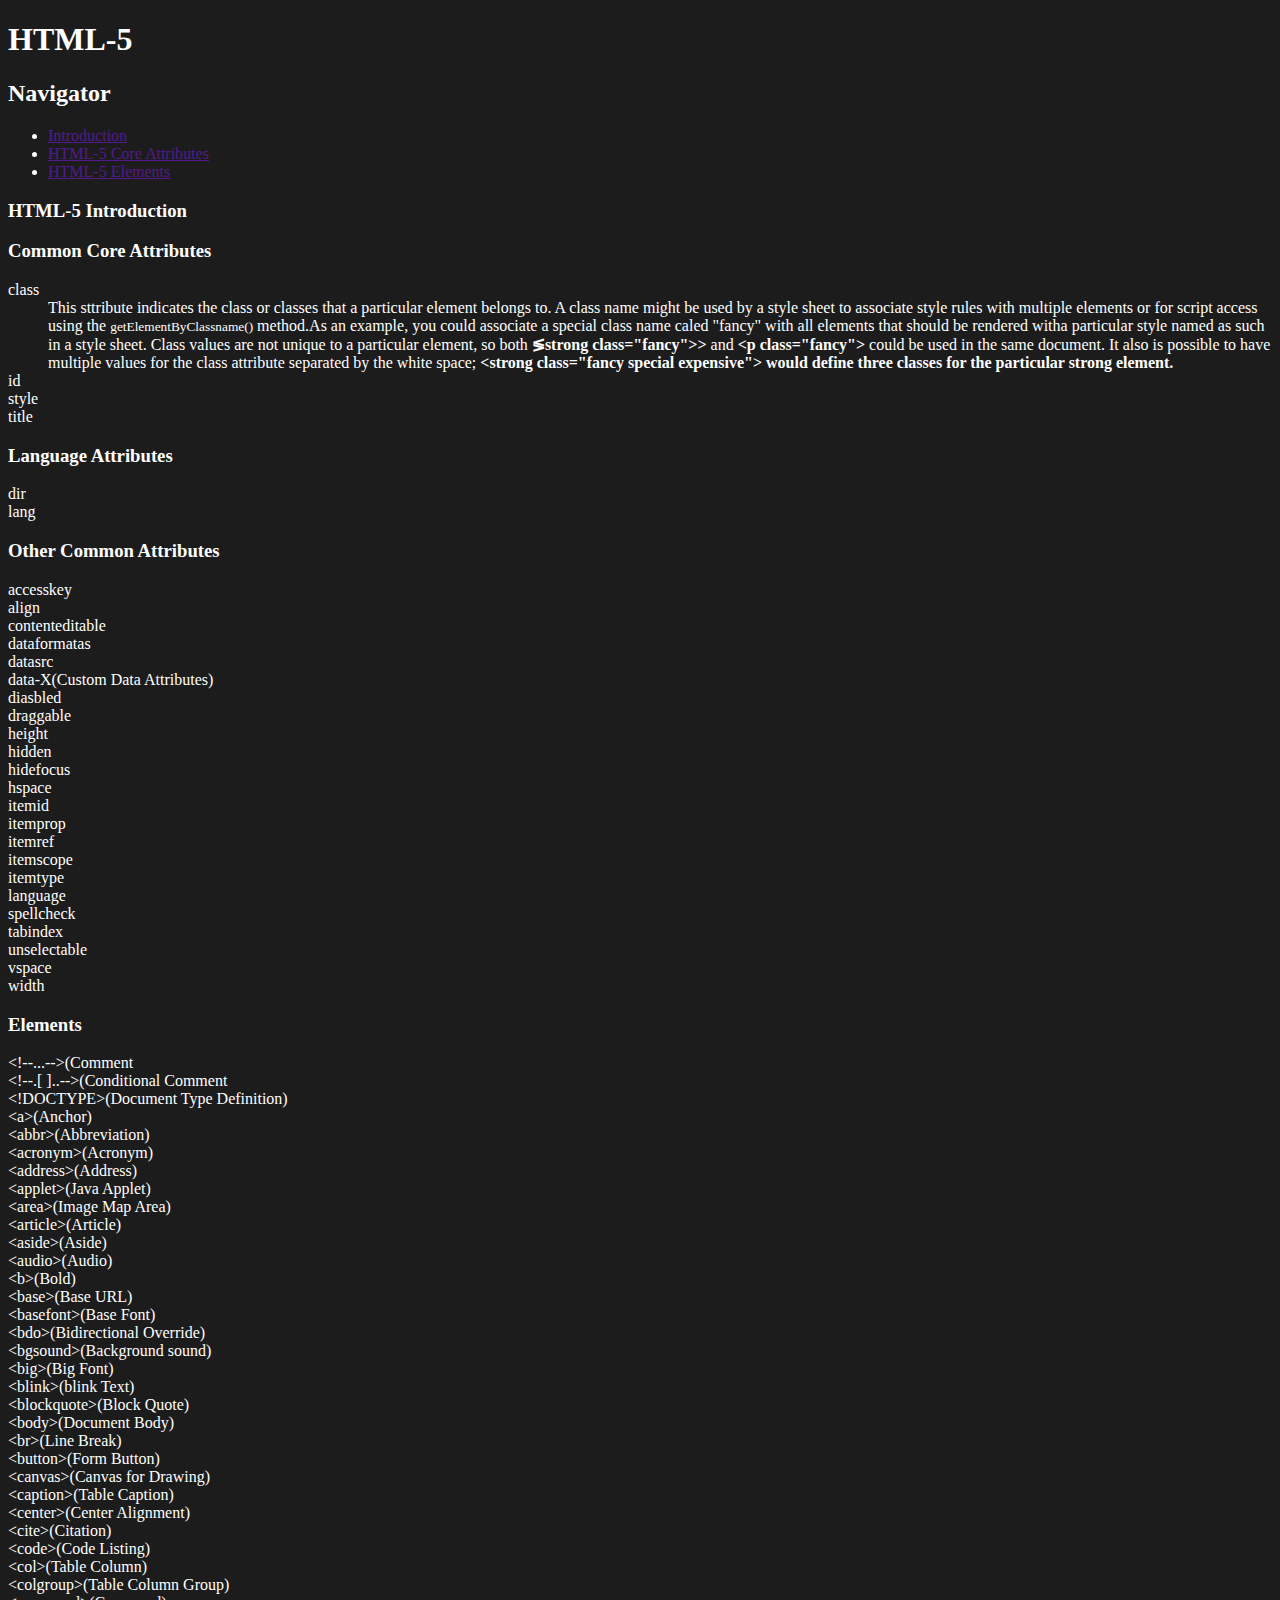
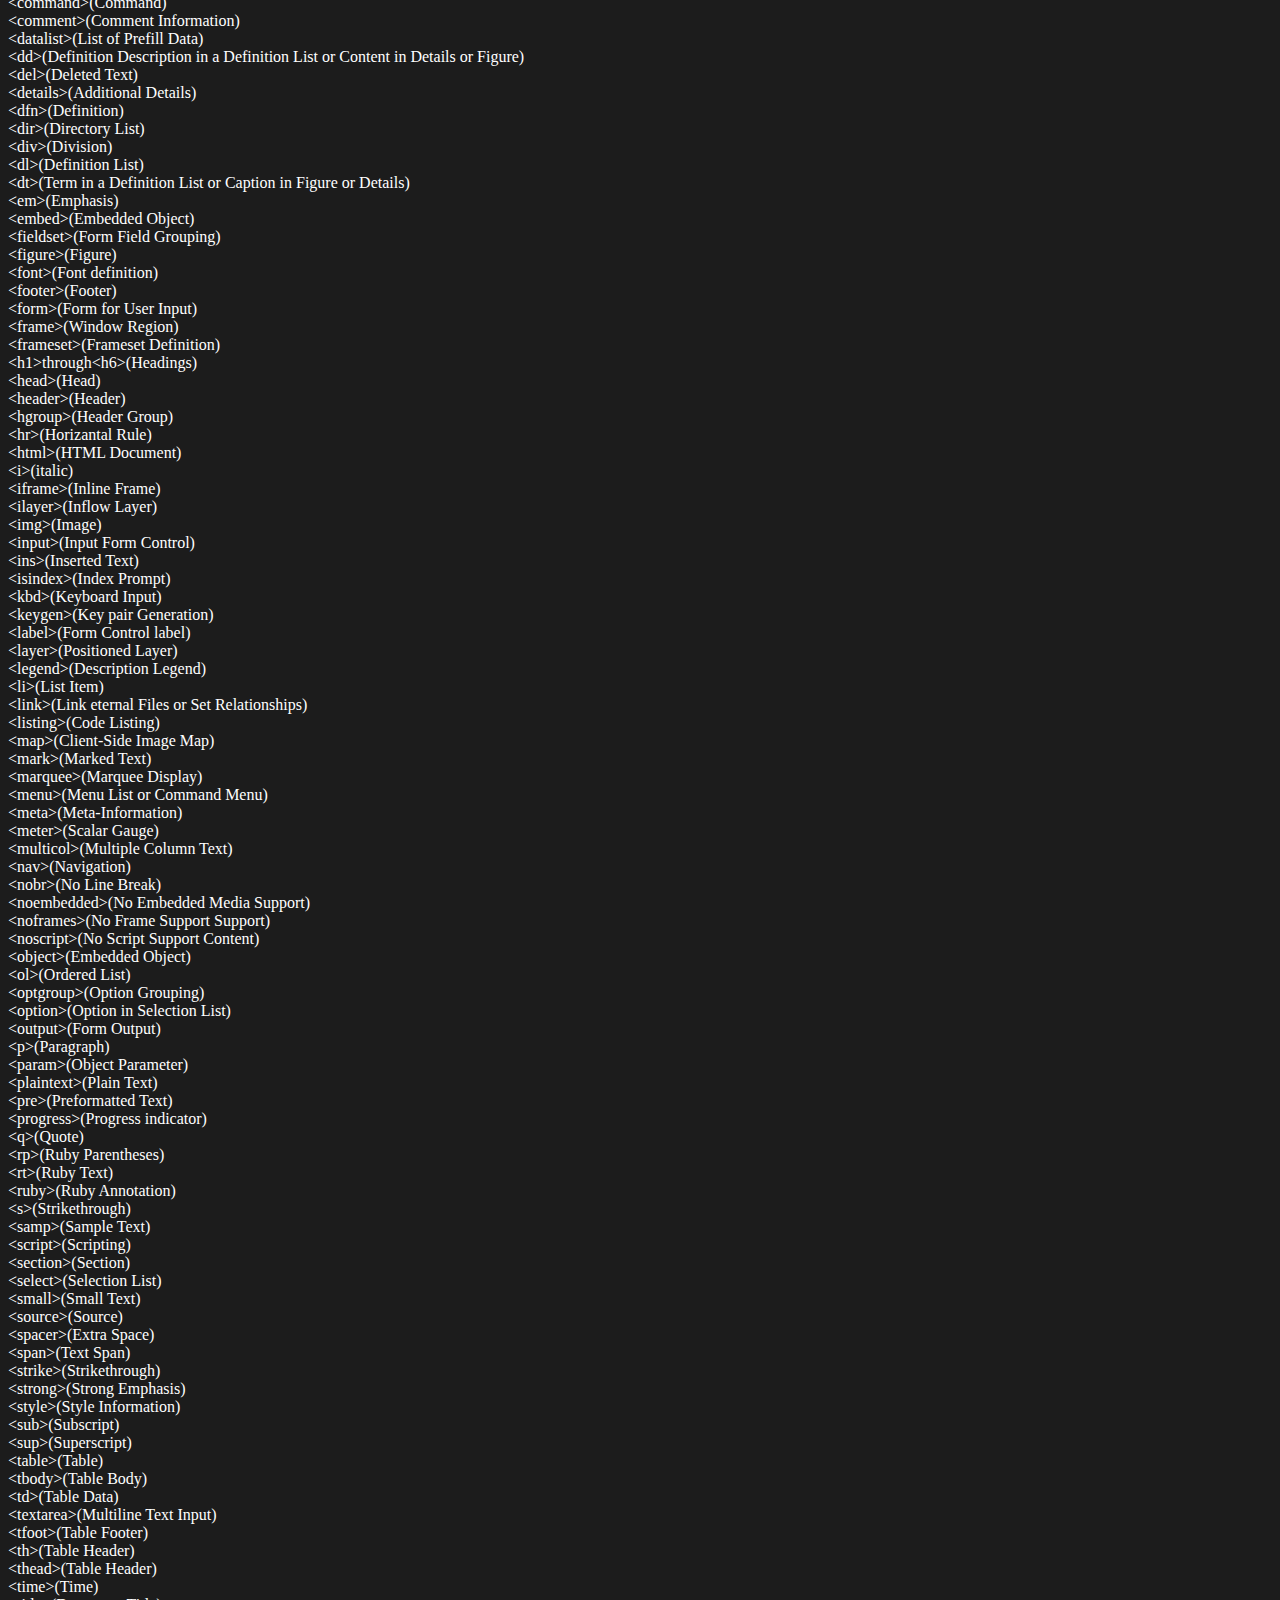
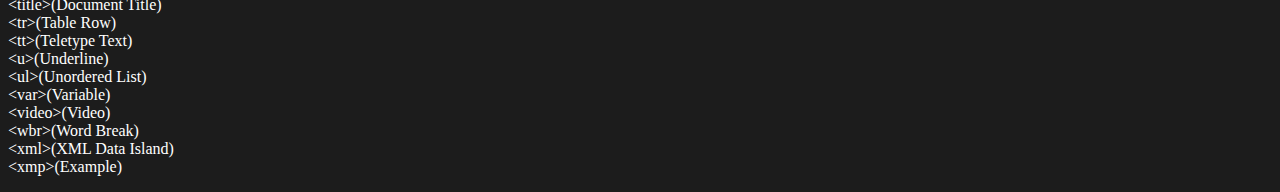
<file: morehtml.html>
<!DOCTYPE html>
<html lang="en">
<head>
    <meta charset="UTF-8">
    <meta name="viewport" content="width=device-width, initial-scale=1.0">
    <link rel="stylesheet" href="more.css">
    <title>Document</title>
</head>
<body>
    <div class="header">
        <h1>HTML-5</h1>
        <div class="nav">
            <h2>Navigator</h2>
            <div class="list">
                <ul>
                    <li>
                        <a href="">Introduction</a>
                    </li>
                    <li>
                        <a href="">HTML-5 Core Attributes</a>
                    </li>
                    <li>
                        <a href="">HTML-5 Elements</a>
                    </li>
                </ul>
            </div>
        </div>
        <div class="main">
            <div class="intro">
                <h3>HTML-5 Introduction</h3>
                <p></p>
            </div>
            <div class="core">
                <h3>Common Core Attributes</h3>
                <div class="sub-sub">
                    <dl>
                        <dt>class</dt>
                        <dd>This sttribute indicates the class or classes that a particular element belongs to. A class name might be used by a style sheet to associate style rules with multiple elements or for script access using the <small>getElementByClassname()</small> method.As an example, you could associate a special class name caled "fancy" with all elements  that should be rendered witha particular style named as such in a style sheet. Class values are not unique to a particular element, so both <strong>&lg;strong class="fancy">&gt;</strong> and <strong>&lt;p class="fancy"&gt;</strong> could be used in the same document. It also is possible to have multiple values for the class attribute separated by the white space; <strong>&lt;strong class="fancy special expensive"&gt; would define three classes for the particular <strong>strong</strong> element.</strong></dd>
                        <dt>id</dt>
                        <dd></dd>
                        <dt>style</dt>
                        <dd></dd>
                        <dt>title</dt>
                        <dd></dd>
                    </dl>
                </div>
                <h3>Language Attributes</h3>
                <div class="sub-sub">
                    <dl>
                        <dt>dir</dt>
                        <dd></dd>
                        <dt>lang</dt>
                        <dd></dd>
                    </dl>
                </div>
                <h3>Other Common Attributes</h3>
                <div class="sub-sub">
                    <dl>
                        <dt>accesskey</dt>
                        <dd></dd>
                        <dt>align</dt>
                        <dd></dd>
                        <dt>contenteditable</dt>
                        <dd></dd>
                        <dt>dataformatas</dt>
                        <dd></dd>
                        <dt>datasrc</dt>
                        <dd></dd>
                        <dt>data-X(Custom Data Attributes)</dt>
                        <dd></dd>
                        <dt>diasbled</dt>
                        <dd></dd>
                        <dt>draggable</dt>
                        <dd></dd>
                        <dt>height</dt>
                        <dd></dd>
                        <dt>hidden</dt>
                        <dd></dd>
                        <dt>hidefocus</dt>
                        <dd></dd>
                        <dt>hspace</dt>
                        <dd></dd>
                        <dt>itemid</dt>
                        <dd></dd>
                        <dt>itemprop</dt>
                        <dd></dd>
                        <dt>itemref</dt>
                        <dd></dd>
                        <dt>itemscope</dt>
                        <dd></dd>
                        <dt>itemtype</dt>
                        <dd></dd>
                        <dt>language</dt>
                        <dd></dd>
                        <dt>spellcheck</dt>
                        <dd></dd>
                        <dt>tabindex</dt>
                        <dd></dd>
                        <dt>unselectable</dt>
                        <dd></dd>
                        <dt>vspace</dt>
                        <dd></dd>
                        <dt>width</dt>
                        <dd></dd>
                    </dl>
                </div>
                <h3>Elements</h3>
                <div class="subsub">
                    <dl>
                        <dt>&lt;!--...--&gt;(Comment</dt>
                        <dd></dd>
                        <dt>&lt;!--.[ ]..--&gt;(Conditional Comment</dt>
                        <dd></dd>
                        <dt>&lt;!DOCTYPE&gt;(Document Type Definition)</dt>
                        <dd></dd>
                        <dt>&lt;a&gt;(Anchor)</dt>
                        <dd></dd>
                        <dt>&lt;abbr&gt;(Abbreviation)</dt>
                        <dd></dd>
                        <dt>&lt;acronym&gt;(Acronym)</dt>
                        <dd></dd>
                        <dt>&lt;address&gt;(Address)</dt>
                        <dd></dd>
                        <dt>&lt;applet&gt;(Java Applet)</dt>
                        <dd></dd>
                        <dt>&lt;area&gt;(Image Map Area)</dt>
                        <dd></dd>
                        <dt>&lt;article&gt;(Article)</dt>
                        <dd></dd>
                        <dt>&lt;aside&gt;(Aside)</dt>
                        <dd></dd>
                        <dt>&lt;audio&gt;(Audio)</dt>
                        <dd></dd>
                        <dt>&lt;b&gt;(Bold)</dt>
                        <dd></dd>
                        <dt>&lt;base&gt;(Base URL)</dt>
                        <dd></dd>
                        <dt>&lt;basefont&gt;(Base Font)</dt>
                        <dd></dd>
                        <dt>&lt;bdo&gt;(Bidirectional Override)</dt>
                        <dd></dd>
                        <dt>&lt;bgsound&gt;(Background sound)</dt>
                        <dd></dd>
                        <dt>&lt;big&gt;(Big Font)</dt>
                        <dd></dd>
                        <dt>&lt;blink&gt;(blink Text)</dt>
                        <dd></dd>
                        <dt>&lt;blockquote&gt;(Block Quote)</dt>
                        <dd></dd>
                        <dt>&lt;body&gt;(Document Body)</dt>
                        <dd></dd>
                        <dt>&lt;br&gt;(Line Break)</dt>
                        <dd></dd>
                        <dt>&lt;button&gt;(Form Button)</dt>
                        <dd></dd>
                        <dt>&lt;canvas&gt;(Canvas for Drawing)</dt>
                        <dd></dd>
                        <dt>&lt;caption&gt;(Table Caption)</dt>
                        <dd></dd>
                        <dt>&lt;center&gt;(Center Alignment)</dt>
                        <dd></dd>
                        <dt>&lt;cite&gt;(Citation)</dt>
                        <dd></dd>
                        <dt>&lt;code&gt;(Code Listing)</dt>
                        <dd></dd>
                        <dt>&lt;col&gt;(Table Column)</dt>
                        <dd></dd>
                        <dt>&lt;colgroup&gt;(Table Column Group)</dt>
                        <dd></dd>
                        <dt>&lt;command&gt;(Command)</dt>
                        <dd></dd>
                        <dt>&lt;comment&gt;(Comment Information)</dt>
                        <dd></dd>
                        <dt>&lt;datalist&gt;(List of Prefill Data)</dt>
                        <dd></dd>
                        <dt>&lt;dd&gt;(Definition Description in a Definition List or Content in Details or Figure)</dt>
                        <dd></dd>
                        <dt>&lt;del&gt;(Deleted Text)</dt>
                        <dd></dd>
                        <dt>&lt;details&gt;(Additional Details)</dt>
                        <dd></dd>
                        <dt>&lt;dfn&gt;(Definition)</dt>
                        <dd></dd>
                        <dt>&lt;dir&gt;(Directory List)</dt>
                        <dd></dd>
                        <dt>&lt;div&gt;(Division)</dt>
                        <dd></dd>
                        <dt>&lt;dl&gt;(Definition List)</dt>
                        <dd></dd>
                        <dt>&lt;dt&gt;(Term in a Definition List or Caption in Figure or Details)</dt>
                        <dd></dd>
                        <dt>&lt;em&gt;(Emphasis)</dt>
                        <dd></dd>
                        <dt>&lt;embed&gt;(Embedded Object)</dt>
                        <dd></dd>
                        <dt>&lt;fieldset&gt;(Form Field Grouping)</dt>
                        <dd></dd>
                        <dt>&lt;figure&gt;(Figure)</dt>
                        <dd></dd>
                        <dt>&lt;font&gt;(Font definition)</dt>
                        <dd></dd>
                        <dt>&lt;footer&gt;(Footer)</dt>
                        <dd></dd>
                        <dt>&lt;form&gt;(Form for User Input)</dt>
                        <dd></dd>
                        <dt>&lt;frame&gt;(Window Region)</dt>
                        <dd></dd>
                        <dt>&lt;frameset&gt;(Frameset Definition)</dt>
                        <dd></dd>
                        <dt>&lt;h1&gt;through&lt;h6&gt;(Headings)</dt>
                        <dd></dd>
                        <dt>&lt;head&gt;(Head)</dt>
                        <dd></dd>
                        <dt>&lt;header&gt;(Header)</dt>
                        <dd></dd>
                        <dt>&lt;hgroup&gt;(Header Group)</dt>
                        <dd></dd>
                        <dt>&lt;hr&gt;(Horizantal Rule)</dt>
                        <dd></dd>
                        <dt>&lt;html&gt;(HTML Document)</dt>
                        <dd></dd>
                        <dt>&lt;i&gt;(italic)</dt>
                        <dd></dd>
                        <dt>&lt;iframe&gt;(Inline Frame)</dt>
                        <dd></dd>
                        <dt>&lt;ilayer&gt;(Inflow Layer)</dt>
                        <dd></dd>
                        <dt>&lt;img&gt;(Image)</dt>
                        <dd></dd>
                        <dt>&lt;input&gt;(Input Form Control)</dt>
                        <dd></dd>
                        <dt>&lt;ins&gt;(Inserted Text)</dt>
                        <dd></dd>
                        <dt>&lt;isindex&gt;(Index Prompt)</dt>
                        <dd></dd>
                        <dt>&lt;kbd&gt;(Keyboard Input)</dt>
                        <dd></dd>
                        <dt>&lt;keygen&gt;(Key pair Generation)</dt>
                        <dd></dd>
                        <dt>&lt;label&gt;(Form Control label)</dt>
                        <dd></dd>
                        <dt>&lt;layer&gt;(Positioned Layer)</dt>
                        <dd></dd>
                        <dt>&lt;legend&gt;(Description Legend)</dt>
                        <dd></dd>
                        <dt>&lt;li&gt;(List Item)</dt>
                        <dd></dd>
                        <dt>&lt;link&gt;(Link eternal Files or Set Relationships)</dt>
                        <dd></dd>
                        <dt>&lt;listing&gt;(Code Listing)</dt>
                        <dd></dd>
                        <dt>&lt;map&gt;(Client-Side Image Map)</dt>
                        <dd></dd>
                        <dt>&lt;mark&gt;(Marked Text)</dt>
                        <dd></dd>
                        <dt>&lt;marquee&gt;(Marquee Display)</dt>
                        <dd></dd>
                        <dt>&lt;menu&gt;(Menu List or Command Menu)</dt>
                        <dd></dd>
                        <dt>&lt;meta&gt;(Meta-Information)</dt>
                        <dd></dd>
                        <dt>&lt;meter&gt;(Scalar Gauge)</dt>
                        <dd></dd>
                        <dt>&lt;multicol&gt;(Multiple Column Text)</dt>
                        <dd></dd>
                        <dt>&lt;nav&gt;(Navigation)</dt>
                        <dd></dd>
                        <dt>&lt;nobr&gt;(No Line Break)</dt>
                        <dd></dd>
                        <dt>&lt;noembedded&gt;(No Embedded Media Support)</dt>
                        <dd></dd>
                        <dt>&lt;noframes&gt;(No Frame Support Support)</dt>
                        <dd></dd>
                        <dt>&lt;noscript&gt;(No Script Support Content)</dt>
                        <dd></dd>
                        <dt>&lt;object&gt;(Embedded Object)</dt>
                        <dd></dd>
                        <dt>&lt;ol&gt;(Ordered List)</dt>
                        <dd></dd>
                        <dt>&lt;optgroup&gt;(Option Grouping)</dt>
                        <dd></dd>
                        <dt>&lt;option&gt;(Option in Selection List)</dt>
                        <dd></dd>
                        <dt>&lt;output&gt;(Form Output)</dt>
                        <dd></dd>
                        <dt>&lt;p&gt;(Paragraph)</dt>
                        <dd></dd>
                        <dt>&lt;param&gt;(Object Parameter)</dt>
                        <dd></dd>
                        <dt>&lt;plaintext&gt;(Plain Text)</dt>
                        <dd></dd>
                        <dt>&lt;pre&gt;(Preformatted Text)</dt>
                        <dd></dd>
                        <dt>&lt;progress&gt;(Progress indicator)</dt>
                        <dd></dd>
                        <dt>&lt;q&gt;(Quote)</dt>
                        <dd></dd>
                        <dt>&lt;rp&gt;(Ruby Parentheses)</dt>
                        <dd></dd>
                        <dt>&lt;rt&gt;(Ruby Text)</dt>
                        <dd></dd>
                        <dt>&lt;ruby&gt;(Ruby Annotation)</dt>
                        <dd></dd>
                        <dt>&lt;s&gt;(Strikethrough)</dt>
                        <dd></dd>
                        <dt>&lt;samp&gt;(Sample Text)</dt>
                        <dd></dd>
                        <dt>&lt;script&gt;(Scripting)</dt>
                        <dd></dd>
                        <dt>&lt;section&gt;(Section)</dt>
                        <dd></dd>
                        <dt>&lt;select&gt;(Selection List)</dt>
                        <dd></dd>
                        <dt>&lt;small&gt;(Small Text)</dt>
                        <dd></dd>
                        <dt>&lt;source&gt;(Source)</dt>
                        <dd></dd>
                        <dt>&lt;spacer&gt;(Extra Space)</dt>
                        <dd></dd>
                        <dt>&lt;span&gt;(Text Span)</dt>
                        <dd></dd>
                        <dt>&lt;strike&gt;(Strikethrough)</dt>
                        <dd></dd>
                        <dt>&lt;strong&gt;(Strong Emphasis)</dt>
                        <dd></dd>
                        <dt>&lt;style&gt;(Style Information)</dt>
                        <dd></dd>
                        <dt>&lt;sub&gt;(Subscript)</dt>
                        <dd></dd>
                        <dt>&lt;sup&gt;(Superscript)</dt>
                        <dd></dd>
                        <dt>&lt;table&gt;(Table)</dt>
                        <dd></dd>
                        <dt>&lt;tbody&gt;(Table Body)</dt>
                        <dd></dd>
                        <dt>&lt;td&gt;(Table Data)</dt>
                        <dd></dd>
                        <dt>&lt;textarea&gt;(Multiline Text Input)</dt>
                        <dd></dd>
                        <dt>&lt;tfoot&gt;(Table Footer)</dt>
                        <dd></dd>
                        <dt>&lt;th&gt;(Table Header)</dt>
                        <dd></dd>
                        <dt>&lt;thead&gt;(Table Header)</dt>
                        <dd></dd>
                        <dt>&lt;time&gt;(Time)</dt>
                        <dd></dd>
                        <dt>&lt;title&gt;(Document Title)</dt>
                        <dd></dd>
                        <dt>&lt;tr&gt;(Table Row)</dt>
                        <dd></dd>
                        <dt>&lt;tt&gt;(Teletype Text)</dt>
                        <dd></dd>
                        <dt>&lt;u&gt;(Underline)</dt>
                        <dd></dd>
                        <dt>&lt;ul&gt;(Unordered List)</dt>
                        <dd></dd>
                        <dt>&lt;var&gt;(Variable)</dt>
                        <dd></dd>
                        <dt>&lt;video&gt;(Video)</dt>
                        <dd></dd>
                        <dt>&lt;wbr&gt;(Word Break)</dt>
                        <dd></dd>
                        <dt>&lt;xml&gt;(XML Data Island)</dt>
                        <dd></dd>
                        <dt>&lt;xmp&gt;(Example)</dt>
                        <dd></dd>
                    </dl>
                </div>
            </div>
        </div>
    </div>
</body>
</html>
</file>
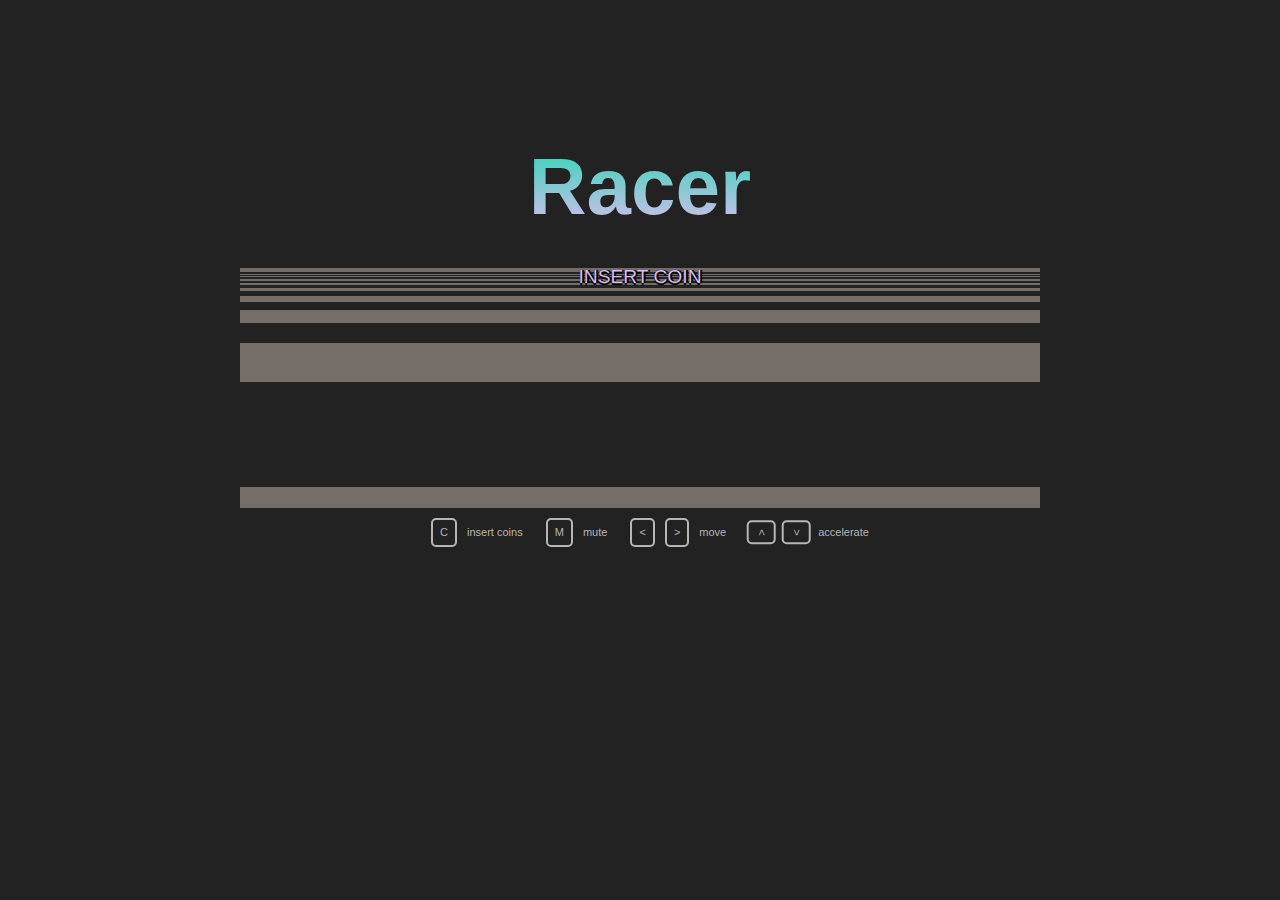
<file: race.html>
<!DOCTYPE html>
<html lang="en">
<head>
    <meta charset="UTF-8">
    <meta name="viewport" content="width=device-width, initial-scale=1.0">
    <title>Race car</title>
    <link rel="stylesheet" href="race.css">
    <link rel="shortcut icon" href="../../../multimedia/assets for feedback/icons/car-solid.svg">
</head>
<body>
    <div id="game">

        <div id="road">

            <div id="cloud"></div>
            <div id="hero"></div>

        </div>
        <div id="hud">

            <span id="time" class="topUI">0</span>
            <span id="score" class="topUI">0</span>
            <span id="lap" class="topUI">0'00'000</span>
            <span id="tacho">0</span>

        </div>
        <div id="home">
            <h1>Racer</h1>
            <p id="text"></p>

            <div id="highscore">

            </div>
        </div>
    </div>
    <div id="controls">
        <span><span>C</span>insert coins</span>
        <span><span>M</span>mute</span>
        <span><span>&lt;</span><span>&gt;</span>move</span>
        <span><span>&lt;</span><span>&gt;</span>accelerate</span>
    </div>
</body>
<script src="race.js"></script>
</html>
</file>
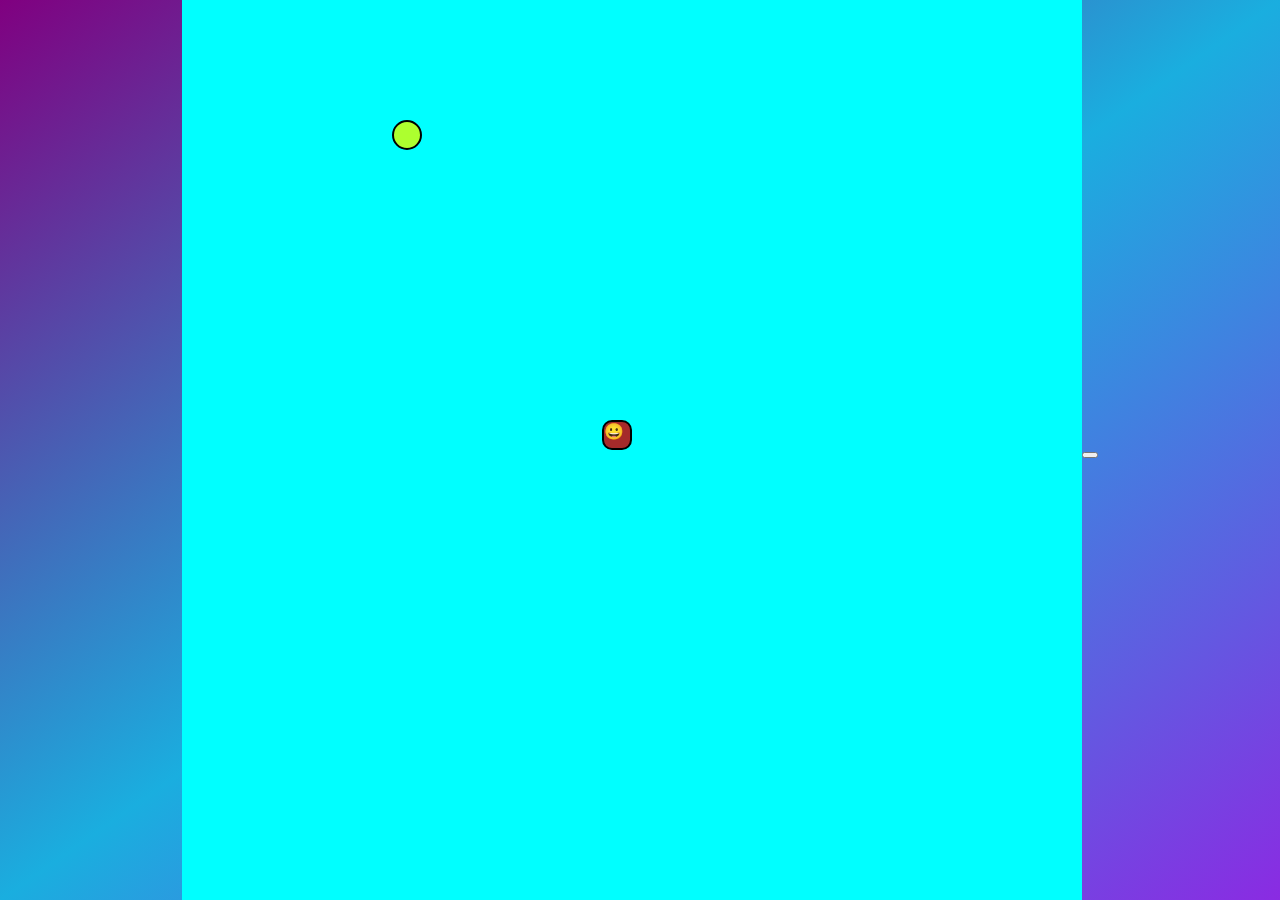
<file: snake.html>
<!DOCTYPE html>
<html lang="en">
<head>
    <meta charset="UTF-8">
    <meta name="viewport" content="width=device-width, initial-scale=1.0">
    <link rel="stylesheet" href="snake.css">
    <link rel="shortcut icon" href="./gift-solid.svg">
    <script src="snakey.js" defer type="module"></script>
    <title>Snake</title>
</head>
<body>
    <div id="game-board"></div>
    <div class="carousel">
        <button ></button>
    </div>
</body>
</html>
</file>
<file: index.css>
*{
    margin: 0;
    padding: 0;
    box-sizing: border-box;
}
body{
    font-family: 'Segoe UI', Tahoma, Geneva, Verdana, sans-serif;
    background: url(./Snapchat-337851656.jpg) no-repeat center;
    background-size: 850px;
    background-color: #7fffd4;
    display: flex;
    justify-content: center;
    align-items: center;
    min-height: 100vh;
}
#input{
    display: flex;
    justify-content: center;
    align-items: center;
    width: 100%;
}
.signup{
    background: linear-gradient(to right, #7fffd4, #f39c12);
    padding: 40px;
    border-radius: 20px;
    width: 300px;
    text-align: center;
}
h1{
    margin-bottom: 20px;
    font-size: 2.5rem;
    color: #f39c12;
}
.input-box{
    position: relative;
    margin-bottom: 20px;
}
.input-box input{
    width: 100%;
    padding: 10px 10px 10px 30px;
    border: 2px solid pink;
    border-radius: 10px;
}
.forgot{
    margin-bottom: 8px;
    margin-top: -15px;
    margin-left: 75px;
}
button{
    width: 100%;
    padding: 10px;
    background: linear-gradient(to left, #7fffff, rgb(255, 0, 255)) ;
    border-radius: 5px;
    color: #8a2be2;
    border: none;
    font-size: 1.25rem;
    cursor: pointer;
}
button:hover{
    background-color: #9f9fdf;
    color: #00f;
}
.account{
    margin-top: 20px;
}
.account a{
    text-decoration: none;
    color: #00f;
}
a:hover{
    color: #8a2be2;
}
</file>
<file: about.css>
*{
    margin: 0;
    padding: 0;
    box-sizing: border-box;
}
body{
    font-family: Arial, Helvetica, sans-serif;
    line-height: 1.6;
    background:linear-gradient(135deg, #2afadf 10%, #c346c2 100%) no-repeat fixed;
    color: #fff;
}
#main-heading{
    background-color: rgba(25, 25, 25, 0.7);
    border-radius: 10px;
    text-align: center;
    margin: 1px;
}
h1, h3, h2{
    font-weight: bold;
    color: #f39c12;
}
h1{
    font-family: 'Times New Roman', Times, serif;
}
#dashboard{
    width: 200px;
    height: 100vh;
    background: linear-gradient(to bottom, #225252, #522252);
    display: block;
    padding: 20px;
    position: relative;
    float: left;
    border-radius: 15px;
    margin: 0px;
}
h3{
    font-size: 1.75em;
    text-decoration: underline;
    font-family: 'Segoe UI', Tahoma, Geneva, Verdana, sans-serif;
    margin-bottom: 20px;
}
#dashboard .content .list{
    display: flex;
    flex-direction: column;
    position: relative;
}
.content .list label{
    height: 60px;
    font-size: 20px;
    font-weight: 500;
    line-height: 60px;
    cursor: pointer;
    background-color: rgba(166, 233, 211, 0.1);
    border-radius: 12px;
    margin: 5px 0;
    z-index: 12;
    transition: all 0.4s ease;
}
.content .list label span:hover{
    color: aqua;
}
#about:checked ~ .list .about span,
#skills:checked ~ .list .skills span,
#services:checked ~ .list .services span{
    color: #ff00ff88;
}
.content .indicator{
    height: 60px;
    width: 100%;
    position: absolute;
    top: 0;
    left: 0;
    background-color: aqua;
    border-radius: 12px;
    transition: all 0.4s ease;
}
#home:checked ~ .list .indicator{
    top: 0;
}
#skills:checked ~ .list .indicator{
    top: 80px;
}
#services:checked ~ .list .indicator{
    top: 140px;
}
#dashboard input[type="radio"]{
    display: none;
}
#main{
    margin-left: 201px;
    margin-top: 1px;
    margin-right: 5px;
    padding: 20px;
    height: 100vh;
    background: linear-gradient(to bottom, #522252, #225252);
    border-radius: 10px;
    overflow-y: scroll;
}
h2{
    text-align: center;
    text-decoration: underline;
    font-size: 1.75em;
    font-family: 'Segoe UI', Tahoma, Geneva, Verdana, sans-serif;
}
.about, .skills, .services{
    padding: 10px;
    background-color: #225252;
    border-radius: 10px;
    margin-top: 8px;
}
h4{
    color: #f79f99;
    font-family: Verdana, Geneva, Tahoma, sans-serif;
    font-weight: bolder;
    font-size: 1.2em;
}
.about h4::before{
    content: "👤";
}
.skills h4::before{
    content: "🤖";
}
.services h4::before{
    content: "👨🏾‍💻";
}
span{
    color: #ffcc12;
    font-weight: bold;
}
dl{
    background-color: #4d4d32;
    color: grey;
    border-radius: 15px;
}
dt{
    background-color: #522252;
    border-radius: 8px;
    padding: 0.01% 1%;
}
.skills dl dd p, .services dl dd{
    color: #fff;
    padding: 0.1% 1%;
    font-size: small;
}
.read-more{
    padding-left: 2%;
    font-size: medium;
    text-decoration: none;
    color: blueviolet;
}
.read-more::after{
    content: "→";
    color: blueviolet;
    padding-left: 5px;
}
.contacts h4::before{
    content: "✉️";
}
button{
    background-color: black;
    color: greenyellow;
    border-radius: 10px;
}
button:hover{
    background-color: cadetblue;
    color: blue;
}
.contacts{
    font-size: medium;
}
footer{
    text-align: center;
    background-color: #222;
}
.nav-002 ul li a:hover{
    color: #ffcc12;
}
footer p a svg{
    background-color: #2afadf;
    border-radius: 10px;
    margin-bottom: -3px;
}
footer p a svg:hover{
    background-color: rgb(200, 85, 153);
    border-radius: 10px;
    transform: translateX(-3.5px);
}
</file>
<file: calc.css>
*, *::after, *::before{
    box-sizing: border-box;
    font-family: Verdana, Geneva, Tahoma, sans-serif;
    font-weight: 400;
}
body{
    padding: 0;
    margin: 0;
    background: linear-gradient(to right, #fa0, #c2c);
}
.calculator{
    display: grid;
    justify-content: center;
    align-content: center;
    min-height: 100vh;
    grid-template-columns: repeat(4,100px);
    grid-template-rows: minmax(120px, auto) repeat(5, 100px);
}
.calculator>button{
    cursor: pointer;
    font-size: 2rem;
    border: 1px solid #fff;
    outline: none;
    background: linear-gradient(135deg, #ffffc880, #cc22cc) ;
    text-shadow: 0 0 black, 0 1px rgb(193, 212, 255), 0 2px rgb(127, 255, 212), 0 0 black;
    border-radius: 15px;
}
.calculator>button:hover{
    background-color: rgba(20, 255, 243, 0.75);
}
.span{
    grid-column: span 2;
}
.output{
    grid-column: 1 / -1;
    background-color: rgba(25,25,25,.5);
    display: flex;
    align-items: flex-end;
    justify-content: space-around;
    flex-direction: column;
    padding: 10px;
    word-wrap: break-word;
    word-break: break-all;
    border-radius: 10px 10px 5px 5px;
}
.output .previous{
    color: rgba(255, 255, 255, .75);
    font-size: 1.5rem;
}
.output .current{
    color: rgba(255, 255, 255, .9);
    font-size: 2.5rem;
}
</file>
<file: contact.css>
*{
    margin: 0;
    padding: 0;
    box-sizing: border-box;
}
body{
    background-image: url(./copy.jpg);
    background-size: 500px;
    background-repeat: no-repeat;
    background-position: 50% 0%;
    background-color: #1c1c1c;
    display: grid;
    justify-content: center;
    align-items: center;
    font-size: 1.5rem;
    font-weight: 700;
    font-family: 'Segoe UI', Tahoma, Geneva, Verdana, sans-serif;
}
#contact{
    width: 100%;
    line-height: 1.5;
}
h1{
    font-family: 'Franklin Gothic Medium', 'Arial Narrow', Arial, sans-serif;
    font-size: 2.5rem;
    color: #f39c12;
}
.contact p{
    color: #1c1c1c;
}
.contact dl dt{
    font-size: large;
    color: rgb(0, 0, 255);
}
.contact dl dd{
    padding-left: 20px;
}
.contact dl dd a{
    color: rgb(50, 150, 255);
    text-decoration: none;
}
.contact dl dd a:hover{
    color: #8a2be2;
}
.contact dl dd ul li{
    list-style: none;
}
button{
    width: 10%;
    border-radius: 10px;
    margin-bottom: -35vh;
}
button a{
    background-color: #000;
    color: #adff2f;
    text-decoration: none;
}
button a:hover{
    background-color: #7c7f7c;
    color: #2ff2ff;
}
footer{
    font-weight: 600;
    font-size: medium;
    margin-bottom: -40vh;
}
footer p a svg{
    background-color: #2afadf;
    border-radius: 10px;
    margin-bottom: -3px;
}
footer p a svg:hover{
    background-color: rgb(200, 85, 153);
    border-radius: 10px;
    transform: translateX(-3.5px);
    font-size: 10px;
}
</file>
<file: feedback.css>
*{
    margin: 0;
    padding: 0;
    box-sizing: border-box;
    font-family: 'Segoe UI', Tahoma, Geneva, Verdana, sans-serif;
}
body{
    background:linear-gradient(135deg, #2afadf 10%, #c346c2 100%) no-repeat fixed;
}
a{
    text-decoration: none;
}
#testimonials{
    display: flex;
    justify-content: center;
    align-items: center;
    flex-direction: column;
    border-radius: 20px;
    width: 100%;
}
.testimonial-heading{
    letter-spacing: 1px;
    margin: 30px 0px;
    padding: 10px 20px;
    display: flex;
    flex-direction: column;
    justify-content: center;
    align-items: center;
}
.testimonial-heading h1{
    font-size: 2.2rem;
    font-weight: 500;
    background-color: #202020;
    color: #fff;
    padding: 10px 20px;
}
.testimonial-heading span{
    font-size: 1.3rem;
    color: #252525;
    margin-bottom: 10px;
    letter-spacing: 2px;
    text-transform: uppercase;
}
.testimonial-box-container{
    display: flex;
    justify-content: center;
    align-items: center;
    flex-wrap: wrap;
    width: 100%;
}
.testimonial-box{
    width: 500px;
    box-shadow: 2px 2px 30px rgba(0, 0, 0, 0.1);
    background-color: #fff;
    padding: 20px;
    margin: 15px;
    cursor: pointer;
}
.profile-img{
    width: 50px;
    height: 50px;
    border-radius: 50%;
    overflow: hidden;
    margin-right: 10px;
}
.profile-img img{
    width: 100%;
    height: 100%;
    object-fit: cover;
    object-position: center;
}
.profile{
    display: flex;
    align-items: center;
}
.name-user{
    display: flex;
    flex-direction: column;
}
.name-user strong{
    color: #3d3d3d;
    font-size: 1.1rem;
    letter-spacing: 0.5px;
}
.box-top{
    display: flex;
    justify-content: space-between;
    align-items: center;
    margin-bottom: 20px;
}
.client-comment{
    font-size: 0.9rem;
    color: #4b4b4b;
}
.testimonial-box:hover{
    transform: translateX(-10px);
    transition: all ease 0.3s;
}
@media (max-width:1060px) {
    .testimonial-box{
        width: 45%;
        padding: 10px;
    }
}
@media (max-width:790px) {
    .testimonial-box{
        width: 100%;
    }
    .testimonial-heading h1{
        font-size: 1.4rem;
    }
}
@media (max-width:340px) {
    .box-top{
        flex-wrap: wrap;
        margin-bottom: 10px;
    }
    .reviews{
        margin-top: 10px;
    }
}
</file>
<file: game.css>
body{
    font-family: 'Segoe UI', Tahoma, Geneva, Verdana, sans-serif;
    font-weight: 700;
    margin: 0;
    display: flex;
    flex-direction: column;
    align-items: center; 
    background: linear-gradient(to right, #2c2, #0af);
    color: #fff;   
}
h1{
    font: 3.5rem 'Times' sans-serif;
    color: #dd6633;
}
.choices{
    margin-bottom: 30px;
}
.choices button{
    font-size: 3.5rem;
    min-width: 100px;
    margin: 0 100px;
    border-radius: 200px;
    background-color: hsl(315, 100%, 50%);
    cursor: pointer;
    transition: background-color 0.5s ease;
}
.choices button:hover{
    background-color: hsl(2000, 100%, 70%);
    transform: translateY(-19px);
}
#playerDisplay, #computerDisplay{
    font-size: 2.5rem;
}
#resultDisplay{
    font-size: 5rem;
    margin: 30px 0;
}
.scoreDisplay{
    font-size: 2rem;
}
.greenText, #playerScoreDisplay{
    color: rgb(53, 231, 53);
}
.redText, #computerScoreDisplay{
    color: rgb(231, 53, 53);
}
footer{
    margin-top: 200px;
}
footer p a svg{
    background-color: #2afadf;
    border-radius: 10px;
    margin-bottom: -3px;
}
footer p a svg:hover{
    background-color: rgb(200, 85, 153);
    border-radius: 10px;
    transform: translateX(-3.5px);
    font-size: 10px;
}
</file>
<file: main.css>
*{
    margin: 0;
    padding: 0;
    box-sizing: border-box;
    font-family: 'Segoe UI', Tahoma, Geneva, Verdana, sans-serif;
}
.header{
    position: relative;
    background: url("iphone") right no-repeat;
    background-color: aqua;
    background-size: cover;
    height: 100vh;
    width: 100%;
}
.header .heading{
    position: fixed;
    height: 100vh;
    width: 210px;
    left: -210px;
    border-radius: 15px;
    background: rgba(127, 255, 212, 0.1);
    box-shadow: 0 0 6px rgba(127, 255, 212, 0.5);
}
.heading .logo{
    position: absolute;
    width: 100%;
    height: 60px;
    border-radius: 20px;
    box-shadow: 0 0 6px rgba(127, 255, 212, 0.5);
}
.heading .logo a{
    color: #f39c12;
    font-size: 25px;
    font-weight: 500;
    position: absolute;
    left: 5px;
    line-height: 60px;
    text-decoration: none;
    cursor: auto;
}
.heading .menu{
    position: absolute;
    top: 80px;
    width: 100%;
}
.heading .menu li{
    margin-top: 6px;
    padding: 10px 15px;
    transition: all 0.3s linear;
}
.heading .menu a{
    color: #fff;
    font-size: 20px;
    text-decoration: none;
}
.heading .menu li:hover{
    border-left: #0ff;
    box-shadow: 0 0 4px rgba(000, 255, 255, 0.5);
}
.menu li .sub-menu{
    display: none;
}
.heading .menu li:hover .sub-menu{
    display: block;
    position: absolute;
    margin-left: 195px;
    margin-top: -40px;
    background-color: rgba(180, 255, 55, 0.1);
    box-shadow: 0 0 5px rgba(0, 255, 250, 0.6);
    border-radius: 10px;
    line-height: 0.75;
}
.heading .menu li:hover .sub-menu ul li{
    list-style: none;
}
.heading .menu li:hover .sub-menu ul li a:hover{
    color: #adff2f;
}
.menu li .sub-menu li .menu-games{
    display: none;
}
.menu li .sub-menu li:hover .menu-games{
    display: block;
    position: absolute;
    margin-left: 103px;
    margin-top: -30px;
    background-color: rgba(13, 255, 87, 0.2);
    box-shadow: 0 0 4px rgba(180, 255, 250, 0.6);
    border-radius: 15px;
    line-height: 0.5;
}
.menu li .sub-menu li:hover .menu-games ul li a:hover{
    color: #f0f;
}
.menu #portfolio a span{
    float: right;
    opacity: 0.5;
}
.menu #portfolio a span:hover{
    transform: rotate(25deg);
}
.heading .social{
    position: absolute;
    left: 50%;
    bottom: 20px;
    transform: translateX(-50%);
    transition: all 0.2s linear;
}
.heading .social button{
    background: linear-gradient(to bottom right, #c346c2, #2afadf, #adff2f);
    color: #8a2be2;
    border-radius: 8px;
    opacity: 0.6;
    font-size: 15px;
    cursor: pointer;
}
.heading .social button:hover{
    background: linear-gradient(to top left, #f0e68c, #ee82ee, #f5deb3);
    transform: translateX(-2px);
}
#check{
    display: none;
}
.header .btn_one span{
    color: #fff;
    font-size: 30px;
    font-weight: bold;
    position: absolute;
    line-height: 60px;
    cursor: pointer;
    opacity: 1;
    transition: all 0.3 linear;
}
.heading .btn_two span{
    font-size: 25px;
    line-height: 60px;
    position: absolute;
    left: 175px;
    top: -8px;
    cursor: pointer;
    opacity: 0;
    transition: all 0.3s linear;
}
.btn_one span:hover{
    font-size: 29px;
}
.btn_two span:hover{
    font-size: 24px;
}
#check:checked ~ .heading{
    left: 0px;
}
#check:checked ~ .btn_one span{
    opacity: 0;
}
#check:checked ~ .heading .btn_two span{
    opacity: 1;
}
.content{
    position: absolute;
    left: 240px;
    top: 35%;
}
.content .text{
    font-size: 25px;
    color: #f0f;
}
.content .name{
    font-size: 55px;
    color: #1de2d1;
    margin: -20px 0 0 -3px;
}
.content .job{
    font-size: 30px;
    color: #1de2d1;
    display: flex;
}
.content .job .typing{
    color: #adff2f;
    margin-left: 10px;
    white-space: nowrap;
    overflow: hidden;
    border-right: 4px solid #1de2d1;
    -webkit-animation: typing 8s steps(29) infinite;
}
@-webkit-keyframes typing{
    0%{
        width: 0ch;
    }
    50%{
        width: 29ch;
    }
    100%{
        width: 0ch;
    }
}
.search{
    width: 215px;
    float: right;
    margin-right: 2px;
}
.srch{
    font-family: 'Lucida Sans', 'Lucida Sans Regular', 'Lucida Grande', 'Lucida Sans Unicode', Geneva, Verdana, sans-serif;
    width: 150px;
    height: 30px;
    background: transparent;
    box-shadow: 1px 1px 6px rgba(255, 165, 0, 0.9);
    border-radius: 8px 0 0 8px ;
    margin-top: 2px;
    color: #f39c12;
    text-shadow: 0 0 black, 0 2px black, 2px 0 black, 0 0 black;
    border-right: none;
    font-size: 12px;
    float: left;
    padding: 8px;
}
.srch:focus{
    outline: none;
}
.btn{
    width: 50px;
    height: 30px;
    background: linear-gradient(to left, aqua,  rgb(255, 165, 0));
    box-shadow: 1px 1px 6px rgba(255, 165, 0, 0.9);
    border-radius: 0 8px 8px 0;
    margin-top: 2px;
    color: #111;
    font-weight: 500;
    font-size: 12px;
}
.btn:focus{
    outline: none;
}
.socials{
    float: right;
    margin-top: 82.25vh;
    margin-right: -215px;
    display: flex;
    flex-direction: column-reverse;
    width: 30px;
    height: 160px;
    box-shadow: 1px 1px 5px rgba(0, 247, 255, 0.5);
    border-radius: 5px;
    background-color: rgba(000, 255, 255, 0.1);
    text-align: center;
}
.socials a{
    font-size: 25px;
    opacity: 0.7;
}
.socials a svg:hover{
    opacity: 1;
    background-color: rgba(180, 255, 250, 0.6);
    border-radius: 5px;
    transform: translateX(-2.5px);
    transition: all ease 0.3s;
}
</file>
<file: more.css>
*{
    box-sizing: border-box;
}
body{
    background-color: #1c1c1c;
    color: #fff;
}
</file>
<file: race.css>
body{
    background: #222;
    font-family: 'Segoe UI', Tahoma, Geneva, Verdana, sans-serif;
    height: 98vh;
}
.topUI{
    position: absolute;
    z-index: 1000;
    transform: translate(-50%, 2%px);
    text-shadow: -2px 0 black, 0 2px black,0 -2px black;
    letter-spacing: 2px;
    color: #fff;
    font-size: 17px;
}
.topUI::before{
    display: inline-block;
    height: 17px;
    padding: 1px 2px;
    line-height: 10px;
    font-size: 17px;
    background: linear-gradient(to right, #25d8b4, #e2bbf0, #adff2f, #8a2be2);
    text-shadow: none;
    font-weight: 900;
    letter-spacing: 0;
    border-radius: 6px;
    margin-right: 20px;
    border: 2px solid #7dd8c9;
}
#time{
    left: 13%;
    color: #f4f430;
}
#time::before{
    content: 'TIME';
    color: #e39c12;
}
#score{
    left: 45%;
}
#score::before{
    content: 'SCORE';
    color: #8a2be2;
}
#lap{
    left: 75%;
    width: 45%;
}
#lap::before{
    content: 'LAP';
    color: #9e2e9f;
}
#tacho{
    position: absolute;
    text-align: right;
    width: 21%;
    bottom: 9%;
    z-index: 2000;
    color: #f85205;
    text-shadow: -2px 0 black, 0 2px black,2px 0 black, 0 -2px black;
    letter-spacing: 2px;
    font-size: 23px;
}
#tacho::after{
    content: 'km.h';
    color: #e39f12;
}
#game{
    position: relative;
    margin: 0 auto;
    overflow: hidden;
    background-color: #222;
    user-select: none;
    transition: opacity 10s;
}
#road{
    transition: opacity 2s;
    transition-timing-function: steps(0, end);
}
#road * {
    position: absolute;
    image-rendering: pixelated;
}
#hero{
    background-repeat: no-repeat;
    background-position: -110px 0;
    z-index: 2000;
    transform: scale(1.4);
}
#cloud{
    background-size: auto 100%;
    width: 100%;
    height: 57%;
}
#road{
    position: absolute;
    width: 100%;
    height: 100%;
}
#home{
    position: absolute;
    color: #fff;
    width: 100%;
    height: 100%;
    z-index: 1000;
}
#higscore{
    position: absolute;
    width: 100%;
    height: 20%;
    bottom: 0;
    column-count: 3;
    column-fill: auto;
}
#highscore * {
    color: #9e95af;
    margin: 0 0 6px 27px;
}
h1{
    position: absolute;
    left: 50%;
    top: 25%;
    transform: translate(-50%,-50%);
    font-size: 5em;

    background: -webkit-linear-gradient(#25d8b4, #e2bbf0);
    -webkit-background-clip: text;
    -webkit-text-fill-color: transparent;
}
#text{
    position: absolute;
    left: 50%;
    top: 50%;
    transform: translate(-50%, -50%);
    font-size: 1.2em;
    color: #d9bbf1;
    text-shadow: 0 0 black, 0 2px black, 2px 0 black, 0 0 black;
}
.blink{
    animation: blinker 2s steps(4, end) infinite;
}
@keyframes blinker {
    50%{
        opacity: 0;
    }
}
#controls{
    color: #b6b6b6;
    font-size: 11px;
    line-height: 11px;
    margin: 10px;
    text-align: center;
}
#controls>span{
    margin-left: 20px;
}
#controls>span>span{
    border: 2px solid #b6b6b6;
    border-radius: 5px;
    padding: 7px;
    margin-right: 10px;
    display: inline-block;
}
#controls>span:last-child>span{
    transform: rotate(90deg);
}
</file>
<file: snake.css>
body{
    min-height: 100vh;
    min-width: 100vw;
    display: flex;
    justify-content: center;
    align-items: center;
    margin: 0;
    background: linear-gradient(to bottom right, purple, rgb(26, 174, 223), blueviolet);
}
#game-board{
    background-color: aqua;
    width: 100vmin;
    height: 100vmin;
    display: grid;
    grid-template-rows: repeat(30, 1fr);
    grid-template-columns: repeat(30, 1fr);
}
.snake{
    background-color: brown;
    border: .25vmin solid black;
    border-radius: 10px;
}
.snake::before{
    content: '😀';
}
.food{
    background-color: greenyellow;
    border: .25vmin solid black;
    border-radius: 50px;
}
</file>
